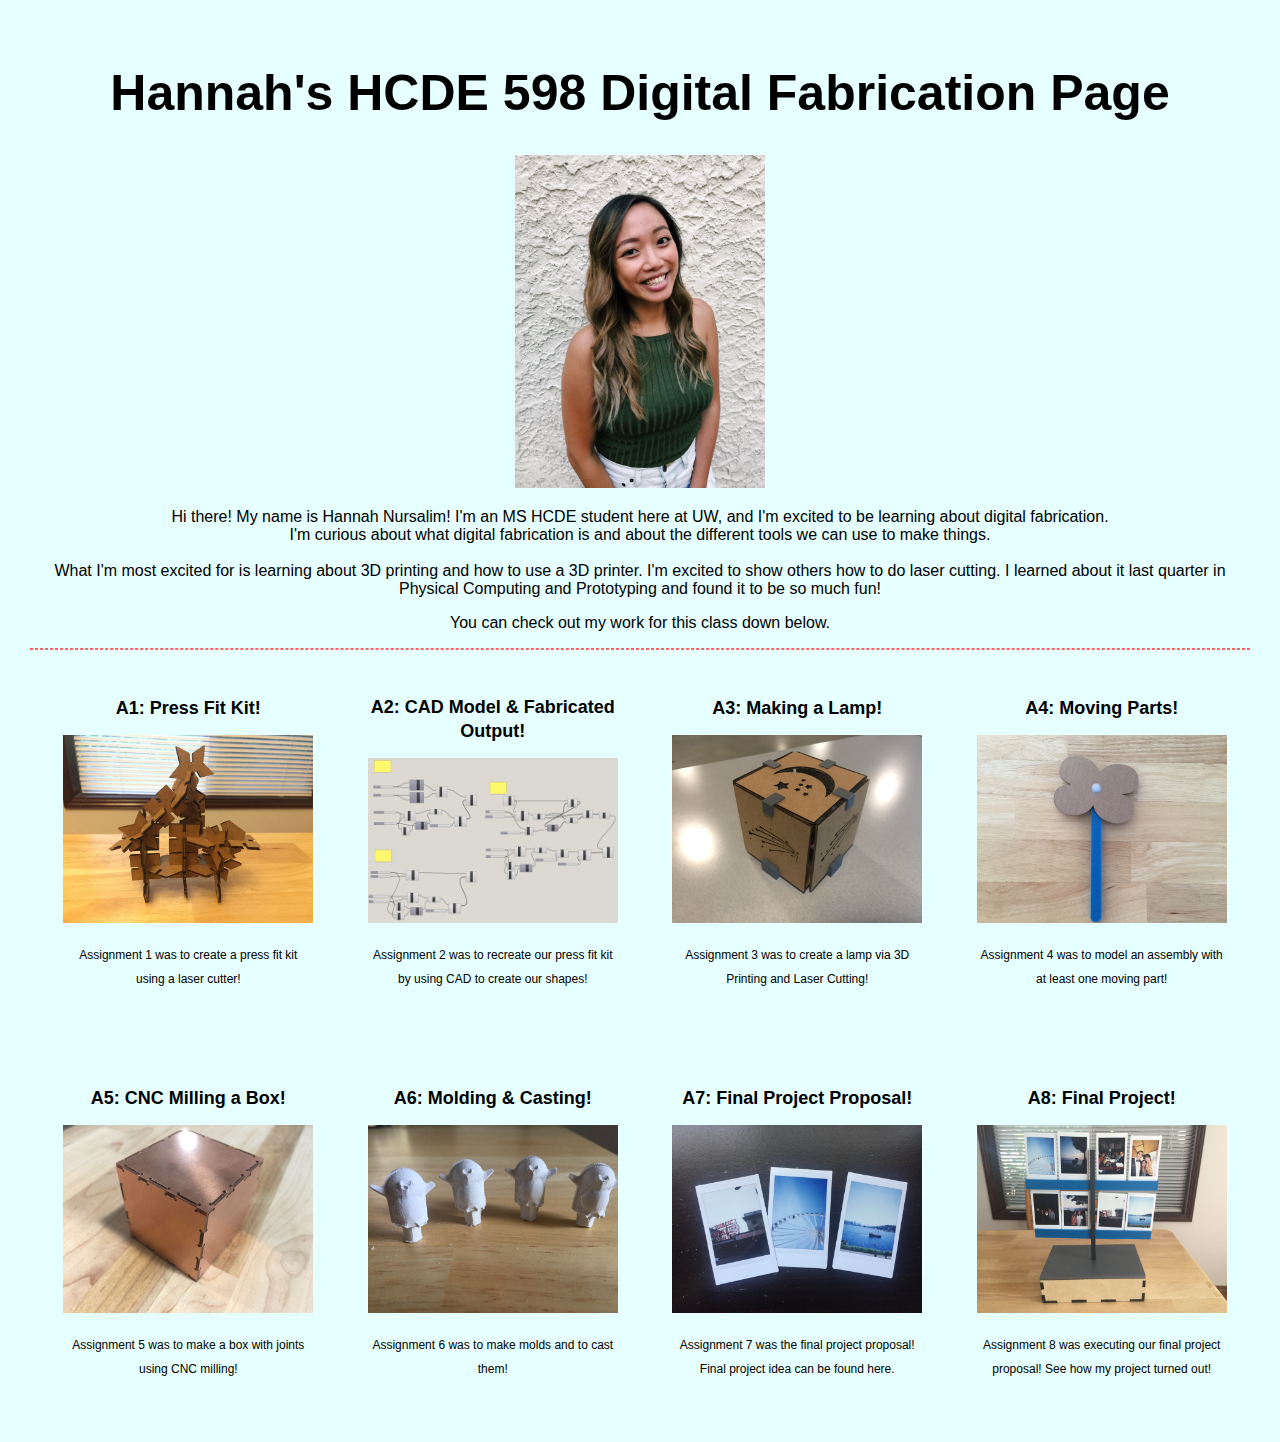
<file: index.html>
<!DOCTYPE html>
<html>
    <head>
        <meta charset="utf-8">
        <meta name="viewport" content="width=device-width, maximum-scale=1.0" />

        <title>Hannah Nursalim's HCDE 598 Digital Fabrication Page!</title>

        <link href="style.css" media="screen" rel="stylesheet" type="text/css" />

        <link rel="icon" href="favicon-32x32.png" type="image"/>

    </head>
    <body>

        <div class="header">
            <h1>Hannah's HCDE 598 Digital Fabrication Page</h1>
            <img src="gitprofpic.JPG" width=250></a>
            <p>
            Hi there! My name is Hannah Nursalim! I'm an MS HCDE student here at UW, and I'm excited to be learning about digital fabrication.
            <br>
            I'm curious about what digital fabrication is and about the different tools we can use to make things.
          </br>
            <br>
            What I'm most excited for is learning about 3D printing and how to use a 3D printer.
            I'm excited to show others how to do laser cutting. I learned about it last quarter in Physical Computing and Prototyping and found it to be so much fun!
          </br>
            </p>
            <p>
            You can check out my work for this class down below.
            </p>
            <hr></hr>
        </div>

        <div class="assignments">
            <div class="assignment">
              <a href="assignment1.html"><h2>A1: Press Fit Kit!</h2>
                  <img src="pressfiticon.JPG" width=250></a>
                <p>
		Assignment 1 was to create a press fit kit using a laser cutter!
                </p>
            </div>

            <div class="assignment">
              <a href="assignment2.html"><h2>A2: CAD Model & Fabricated Output!</h2>
                  <img src="CAD_snapshot.png" width=250 height=165></a>
                <p>
		Assignment 2 was to recreate our press fit kit by using CAD to create our shapes!
                </p>
            </div>

            <div class="assignment">
              <a href="assignment3.html"><h2>A3: Making a Lamp!</h2>
                  <img src="Lamp.JPG" width=250></a>
                <p>
		Assignment 3 was to create a lamp via 3D Printing and Laser Cutting!
                </p>
            </div>

            <div class="assignment">
              <a href="assignment4.html"><h2>A4: Moving Parts!</h2>
                  <img src="A4_Finished.jpg" width=250></a>
                <p>
    Assignment 4 was to model an assembly with at least one moving part!
                </p>
            </div>

            <div class="assignment">
              <a href="assignment5.html"><h2>A5: CNC Milling a Box!</h2>
                  <img src="A5_Box.JPG" width=250></a>
                <p>
    Assignment 5 was to make a box with joints using CNC milling!
                </p>
            </div>

            <div class="assignment">
              <a href="assignment6.html"><h2>A6: Molding & Casting!</h2>
                  <img src="A6_Penguins.JPG" width=250></a>
                <p>
    Assignment 6 was to make molds and to cast them!
                </p>
            </div>

            <div class="assignment">
              <a href="assignment7.html"><h2>A7: Final Project Proposal!</h2>
                  <img src="A7_Inspiration.jpg" width=250></a>
                <p>
    Assignment 7 was the final project proposal! Final project idea can be found here.
                </p>
            </div>

            <div class="assignment">
              <a href="assignment8.html"><h2>A8: Final Project!</h2>
                  <img src="A8_Final_Assembled.JPG" width=250></a>
                <p>
    Assignment 8 was executing our final project proposal! See how my project turned out!
                </p>
            </div>

	</div>
    </body>
</html>
</file>
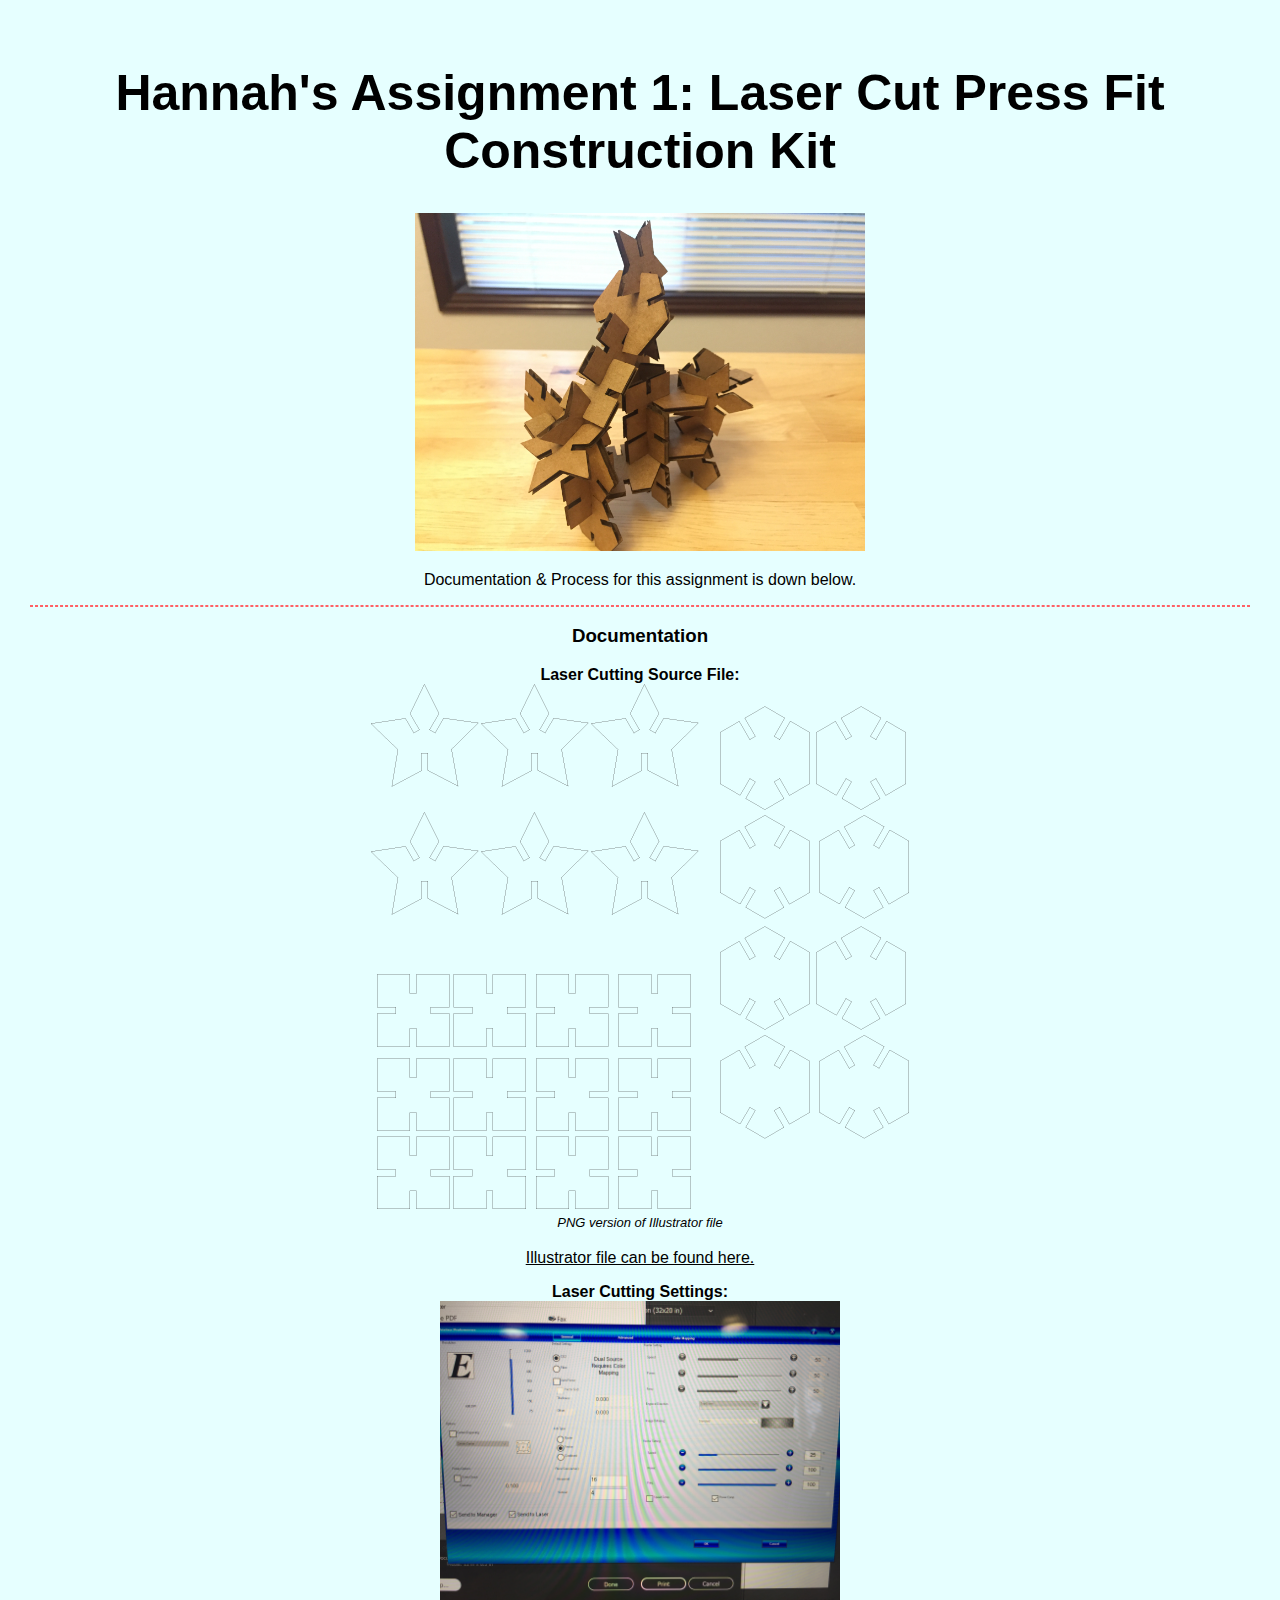
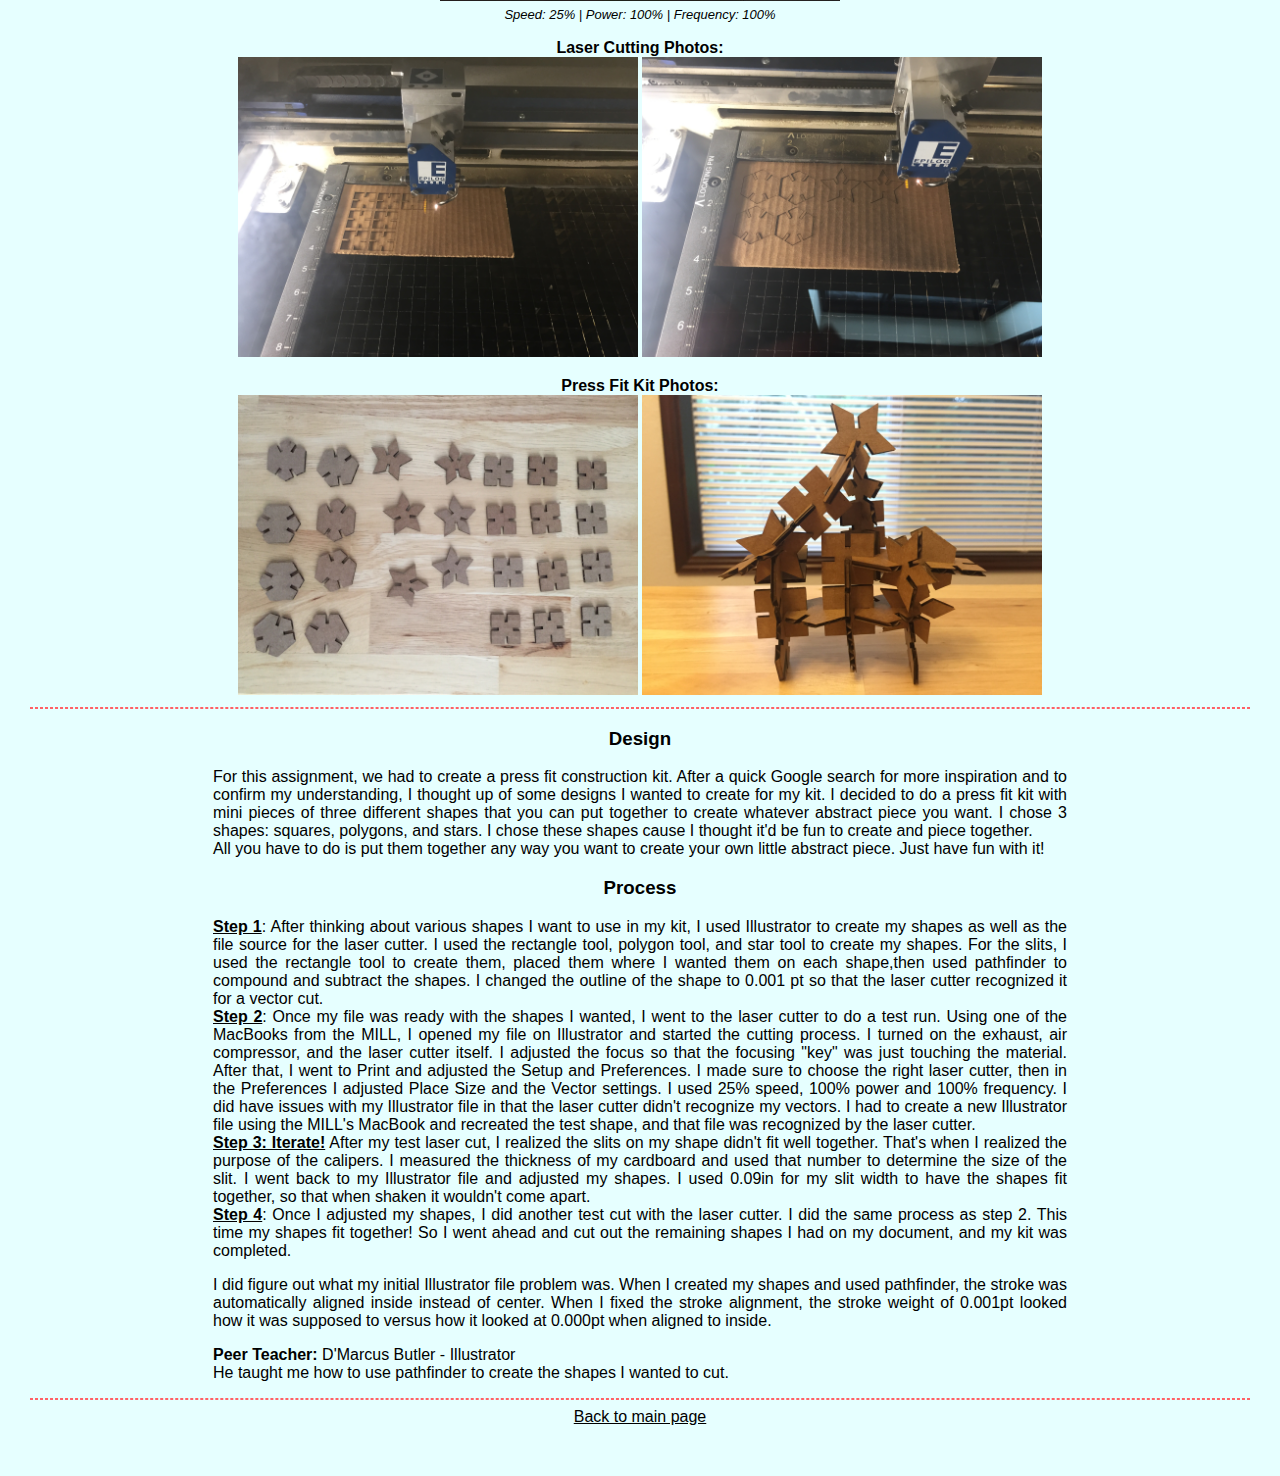
<file: assignment1.html>
<!DOCTYPE html>
<html>
    <head>
        <meta charset="utf-8">
        <meta name="viewport" content="width=device-width, maximum-scale=1.0" />

        <title>Hannah's HCDE 598 Digital Fabrication Page!</title>

        <link href="style.css" media="screen" rel="stylesheet" type="text/css" />

        <link rel="icon" href="favicon-32x32.png" type="image"/>
    </head>
    <body>

        <div class="header">
            <h1>Hannah's Assignment 1: Laser Cut Press Fit Construction Kit</h1>
            <p>
            <img src="pressfit.JPG" width=450></a>
            </p>
            <p>
            Documentation & Process for this assignment is down below.
            </p>
            <hr></hr>
            <b><h3>Documentation</h3></b>
            <b>Laser Cutting Source File:</b>
            <br>
            <img src="Assignment1_ai.png"></a>
            <br>
            <font size="2"><i>PNG version of Illustrator file</i></font>
            <br>
            <br>
            <a href="https://drive.google.com/file/d/1GNWREzEnWsXqmaHb77AH2aj1pdHvyR2Y/view?usp=sharing" target="_blank"> Illustrator file can be found here. </a>
            <p></p>
            <b>Laser Cutting Settings:</b>
            <br>
            <img src="lasercuttingsettings.JPG" width=400> </a>
            <br>
            <font size="2"><i>Speed: 25% | Power: 100% | Frequency: 100%</i></font>
            <p></p>
            <b>Laser Cutting Photos:</b>
            <br>
            <img src="lasercutting1.JPG" width=400> </a>
            <img src="lasercutting2.jpg" width=400> </a>
            <p></p>
            <b>Press Fit Kit Photos:</b>
            <br>
            <img src="pressfitpieces2.jpg" width=400> </a>
            <img src="pressfitconst.JPG" width=400> </a>
            <hr></hr>

              <div class="content">
              <center><b><h3>Design</h3></b></center>
              For this assignment, we had to create a press fit construction kit.
              After a quick Google search for more inspiration and to confirm my understanding, I thought up of some designs I wanted to create for my kit.
              I decided to do a press fit kit with mini pieces of three different shapes that you can put together to create whatever abstract piece you want.
              I chose 3 shapes: squares, polygons, and stars. I chose these shapes cause I thought it'd be fun to create and piece together.
              <br>
              All you have to do is put them together any way you want to create your own little abstract piece. Just have fun with it!
              <center><b><h3>Process</h3></b></center>
              <u><b>Step 1</b></u>:
              After thinking about various shapes I want to use in my kit, I used Illustrator to create my shapes as well as the file source for the laser cutter.
              I used the rectangle tool, polygon tool, and star tool to create my shapes.
              For the slits, I used the rectangle tool to create them, placed them where I wanted them on each shape,then used pathfinder to compound and subtract the shapes.
              I changed the outline of the shape to 0.001 pt so that the laser cutter recognized it for a vector cut.
              <br>
              <u><b>Step 2</b></u>:
              Once my file was ready with the shapes I wanted, I went to the laser cutter to do a test run. Using one of the MacBooks from the MILL, I opened my file on Illustrator and started the cutting process.
              I turned on the exhaust, air compressor, and the laser cutter itself. I adjusted the focus so that the focusing "key" was just touching the material.
              After that, I went to Print and adjusted the Setup and Preferences. I made sure to choose the right laser cutter, then in the Preferences I adjusted Place Size and the Vector settings. I used 25% speed, 100% power and 100% frequency.
              I did have issues with my Illustrator file in that the laser cutter didn't recognize my vectors. I had to create a new Illustrator file using the MILL's MacBook and recreated the test shape, and that file was recognized by the laser cutter.
              <br>
              <u><b>Step 3: Iterate!</b></u>
              After my test laser cut, I realized the slits on my shape didn't fit well together. That's when I realized the purpose of the calipers. I measured the thickness of my cardboard and used that number to determine the size of the slit.
              I went back to my Illustrator file and adjusted my shapes. I used 0.09in for my slit width to have the shapes fit together, so that when shaken it wouldn't come apart.
              <br>
              <u><b>Step 4</b></u>:
              Once I adjusted my shapes, I did another test cut with the laser cutter. I did the same process as step 2. This time my shapes fit together! So I went ahead and cut out the remaining shapes I had on my document, and my kit was completed.
              <p>
              I did figure out what my initial Illustrator file problem was. When I created my shapes and used pathfinder, the stroke was automatically aligned inside instead of center. When I fixed the stroke alignment, the stroke weight of 0.001pt looked how it was supposed to versus how it looked at 0.000pt when aligned to inside.
            </p>
              <b>Peer Teacher:</b> D'Marcus Butler - Illustrator</b>
              <br>He taught me how to use pathfinder to create the shapes I wanted to cut.</br>
              </p>
              </div>

              <hr></hr>
              <a href="https://hcnursalim.github.io">Back to main page</a>
              <div class="blankspace">
              </div>

        </div>

    </body>
</html>
</file>
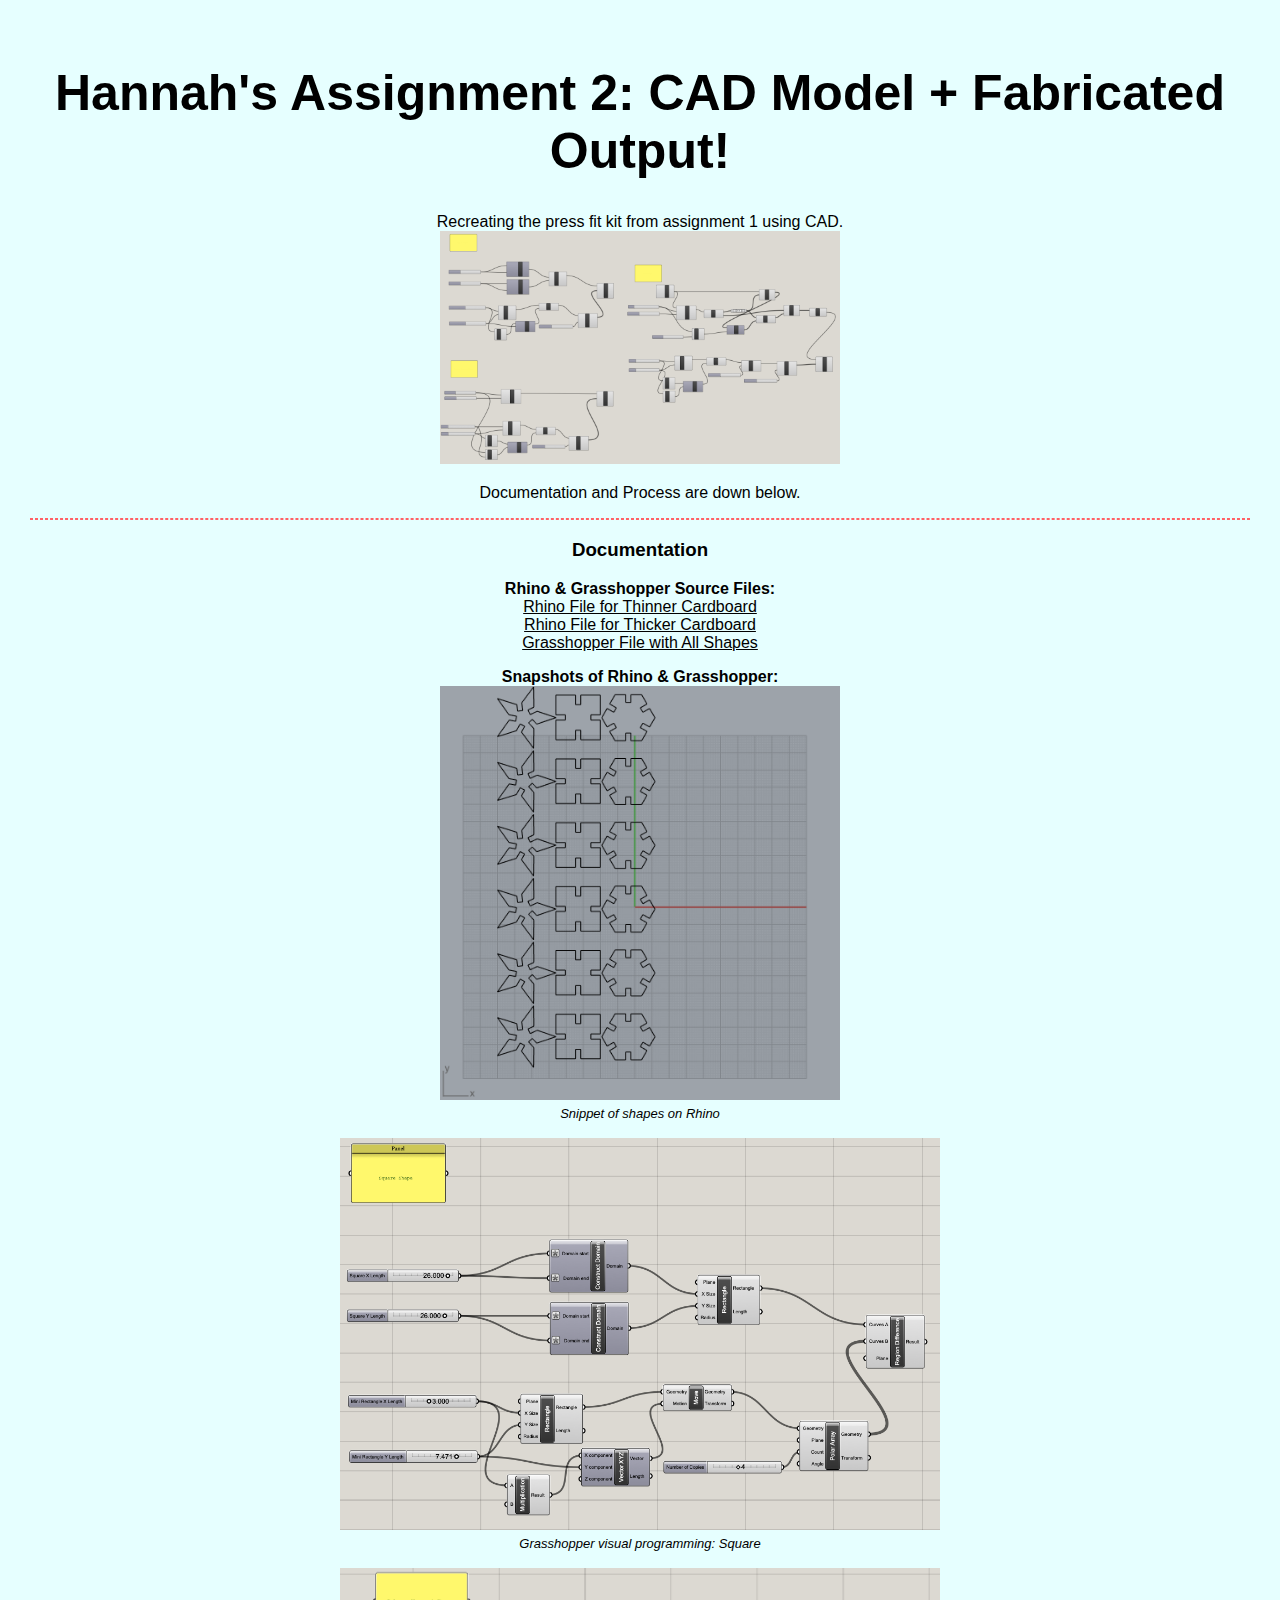
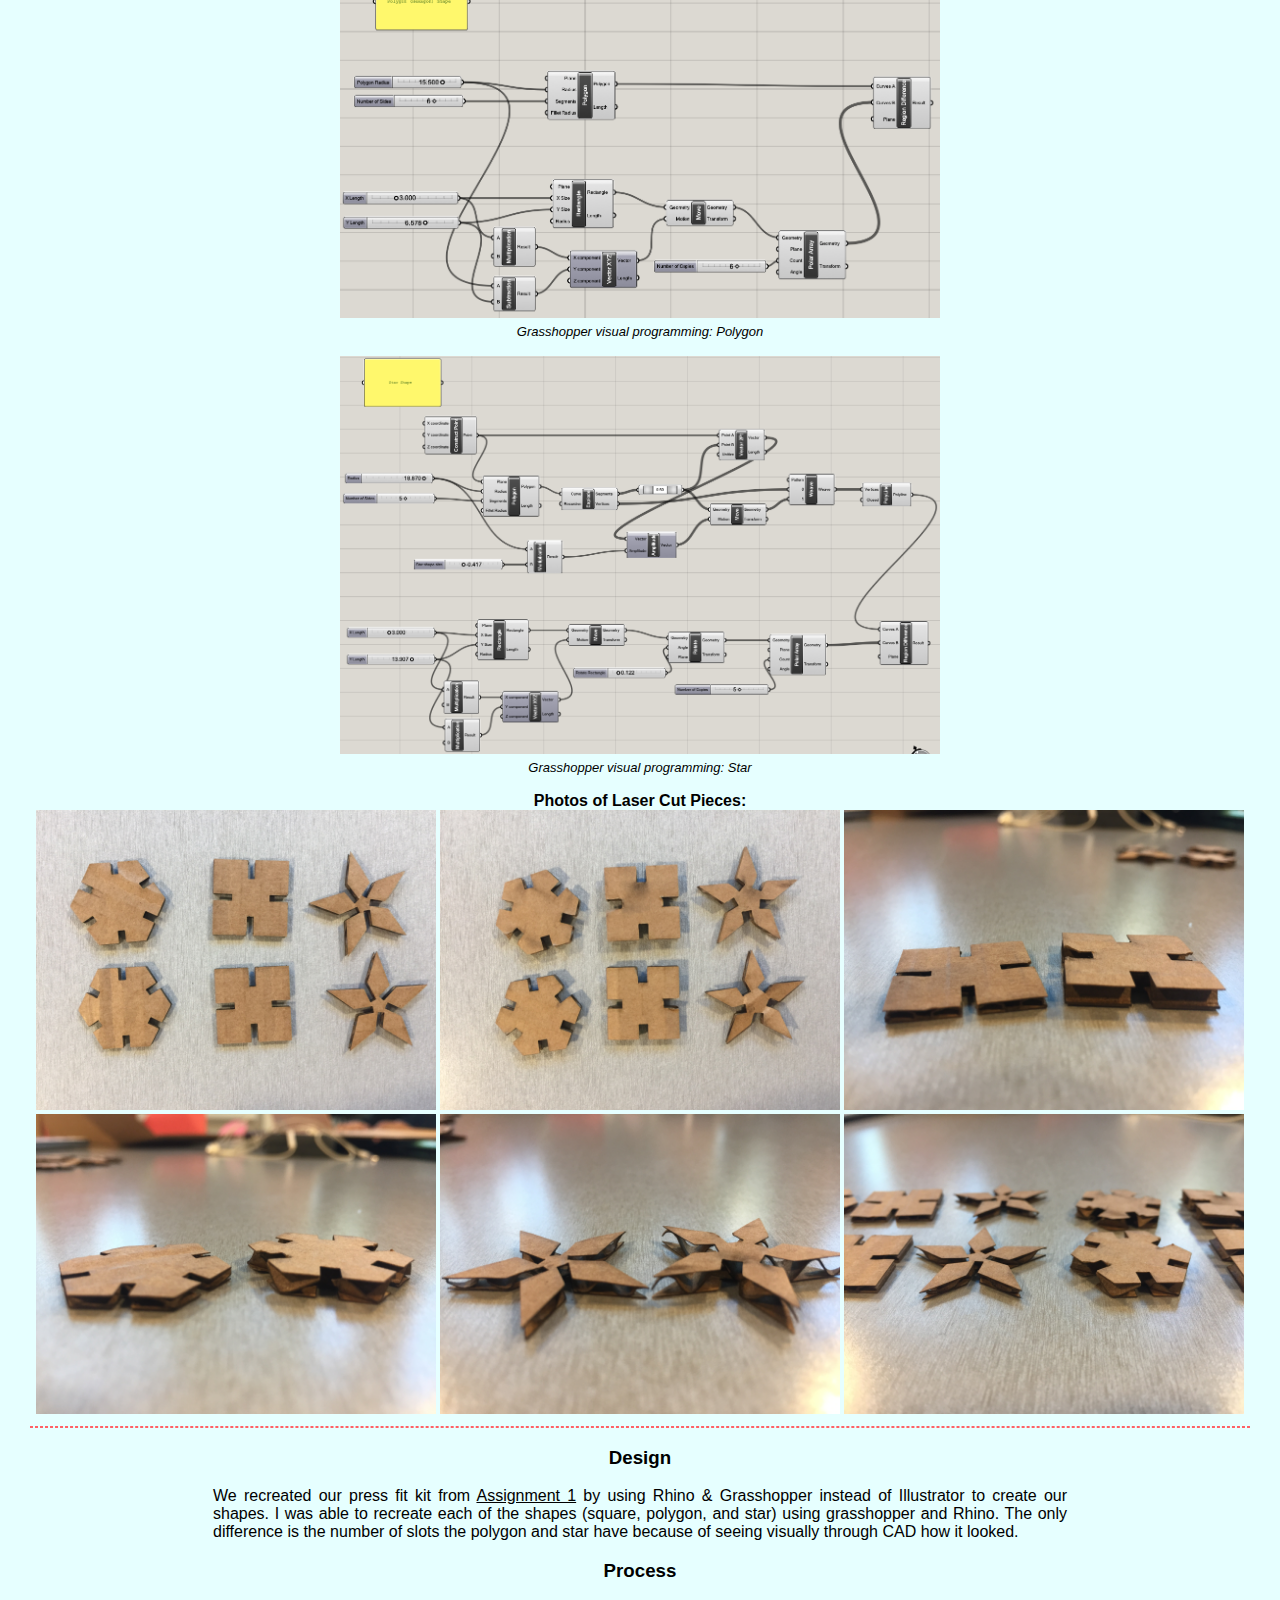
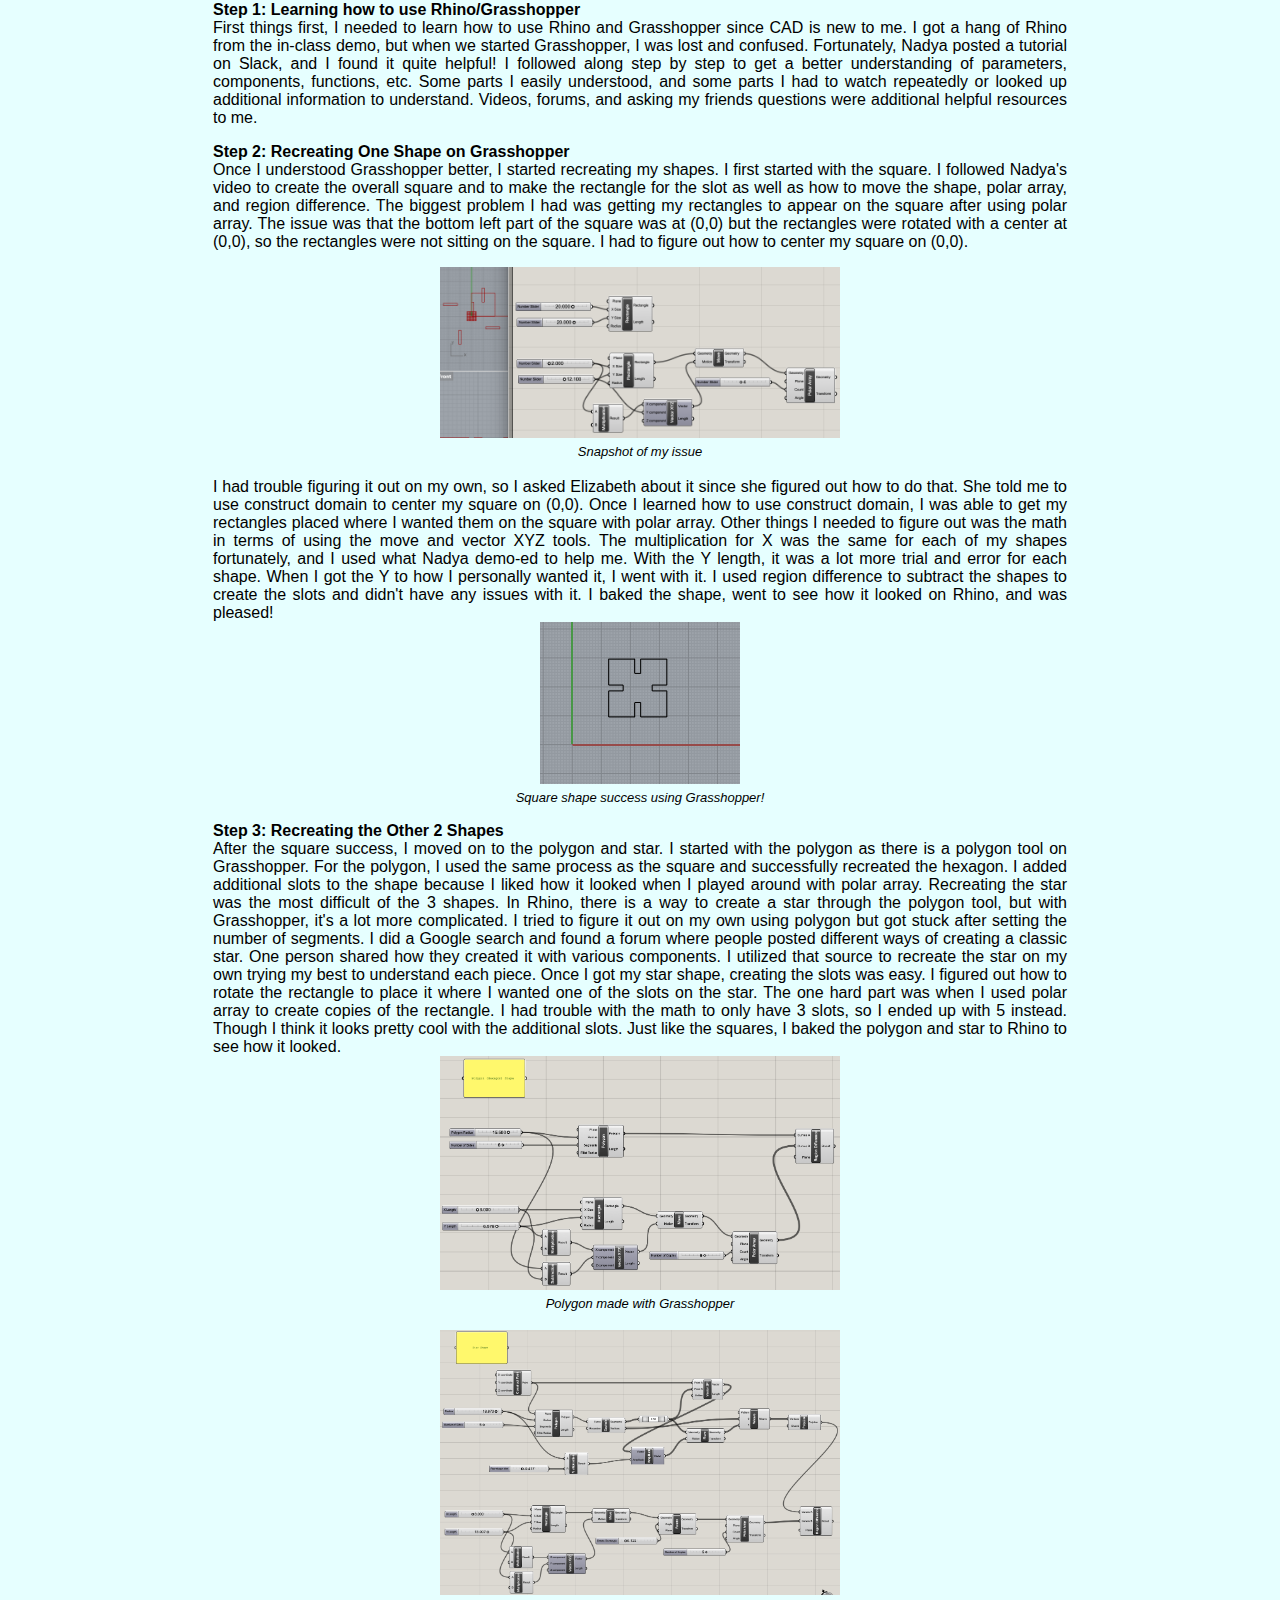
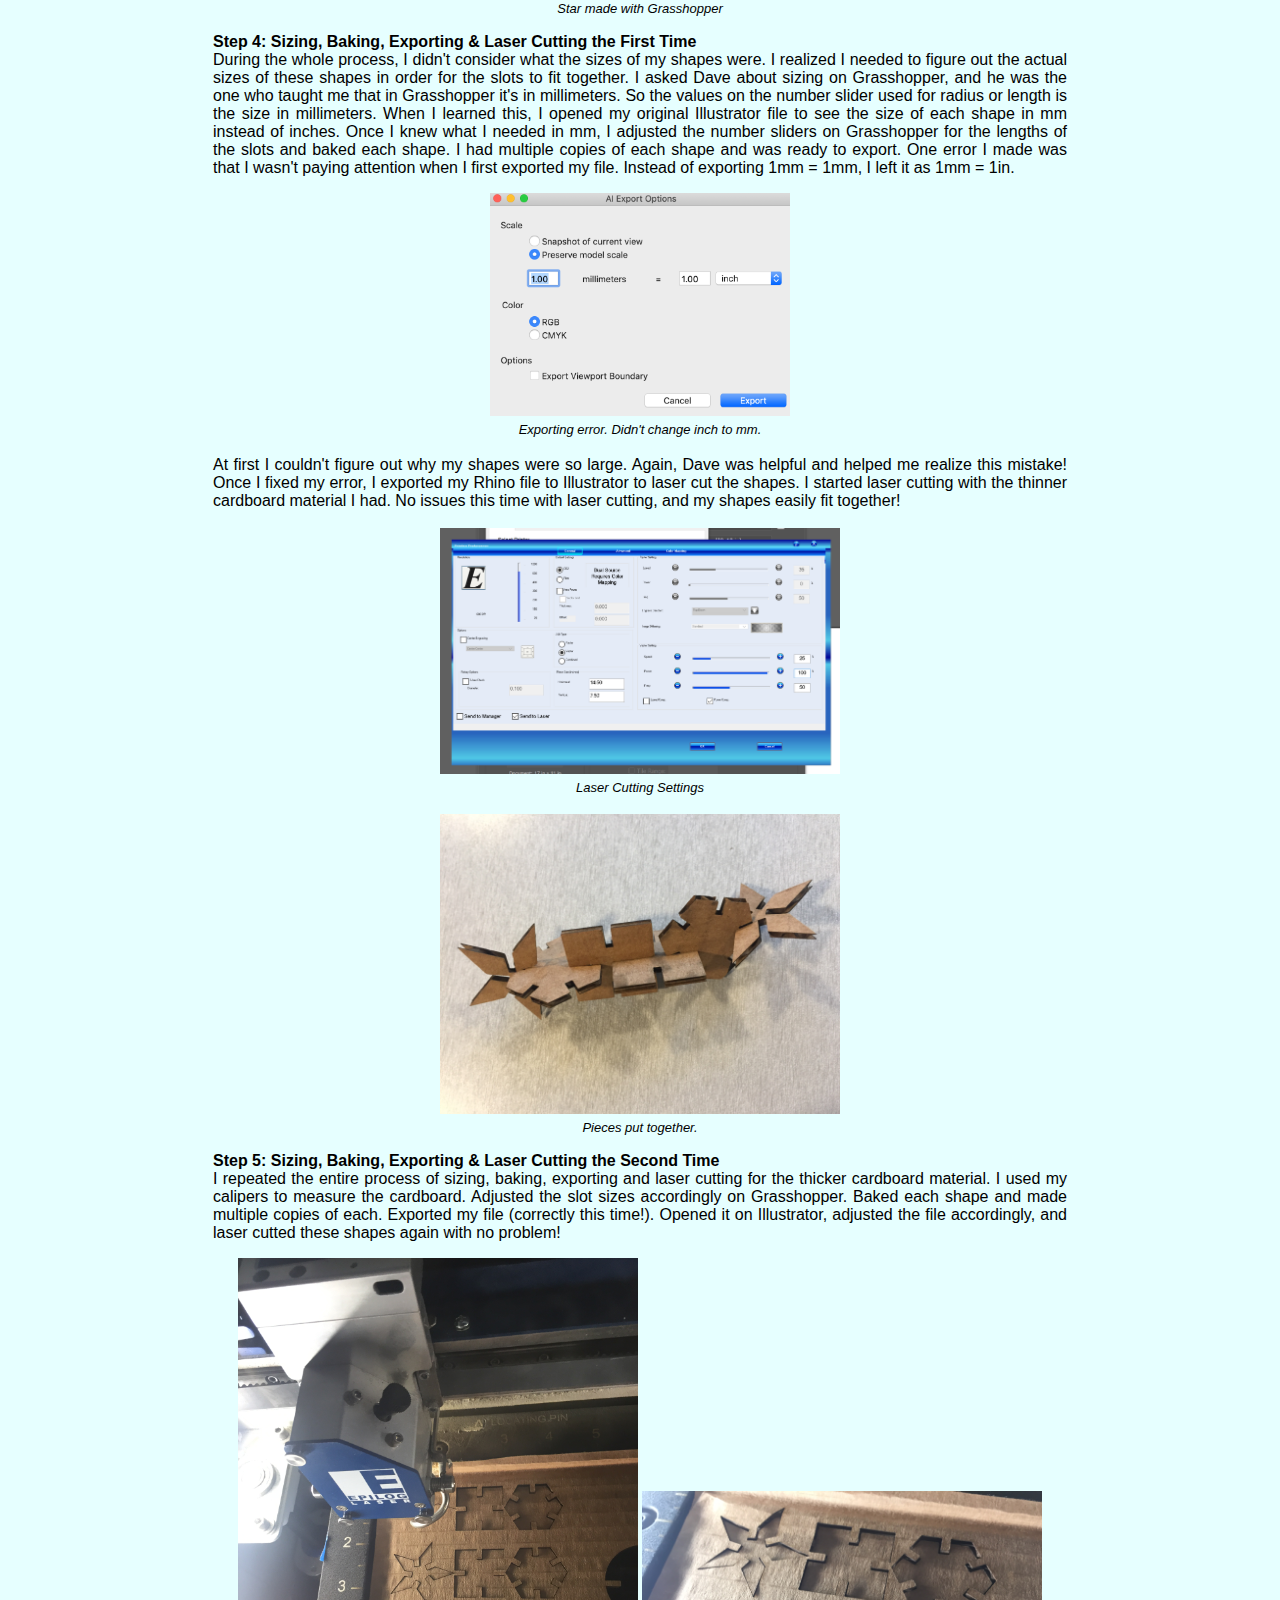
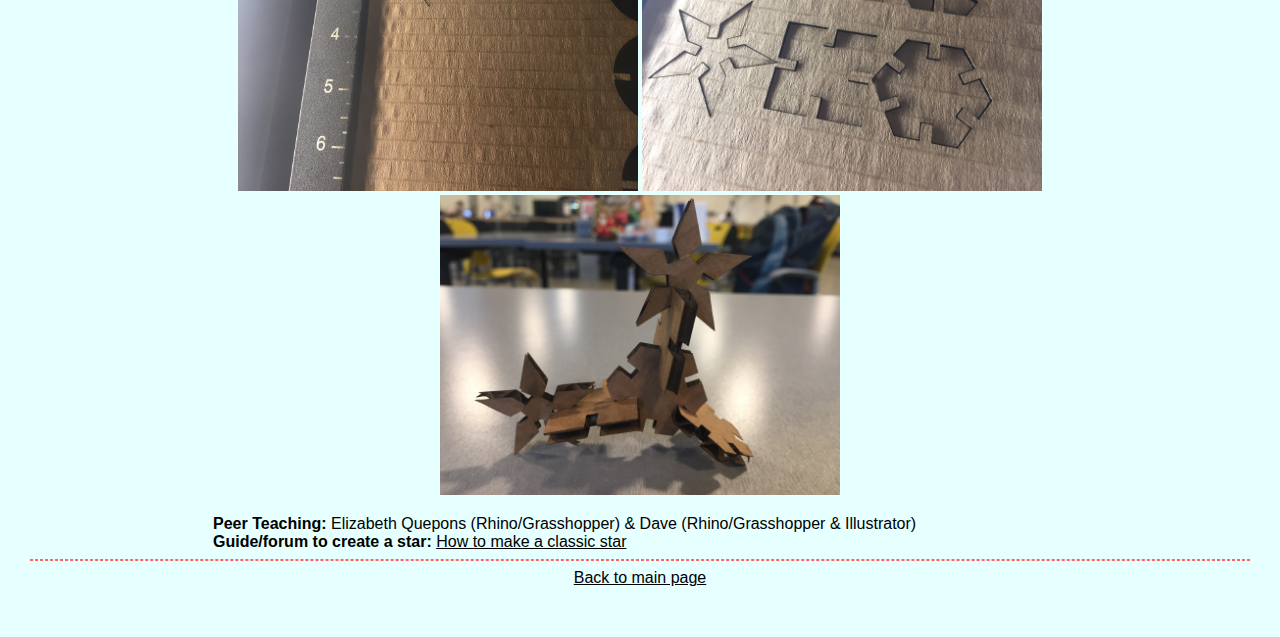
<file: assignment2.html>
<!DOCTYPE html>
<html>
    <head>
        <meta charset="utf-8">
        <meta name="viewport" content="width=device-width, maximum-scale=1.0" />

        <title>Hannah's HCDE 598 Digital Fabrication Page!</title>

        <link href="style.css" media="screen" rel="stylesheet" type="text/css" />

        <link rel="icon" href="favicon-32x32.png" type="image"/>
    </head>
    <body>

        <div class="header">
            <h1>Hannah's Assignment 2: CAD Model + Fabricated Output!</h1>
            <p>
              Recreating the press fit kit from assignment 1 using CAD.
              <br>
            <img src="CAD_snapshot.png" width=400></a>
            </p>
            <p>
            Documentation and Process are down below.
            </p>
            <hr></hr>
            <b><h3>Documentation</h3></b>
            <b>Rhino & Grasshopper Source Files:</b>
            <br>
            <a href="https://drive.google.com/file/d/1xXGxyYa1wf1GyYtxpB2Qz7apKVf3kzF1/view?usp=sharing" target="_blank">Rhino File for Thinner Cardboard</a>
            <br>
            <a href="https://drive.google.com/file/d/11DSirEeQliHC_Gyck_F0ca6L6wmUIyfL/view?usp=sharing" target="_blank">Rhino File for Thicker Cardboard</a>
            <br>
            <a href="https://drive.google.com/file/d/1agvVvaLZ1W7-GFTkNcTe7NXQHtXysu3P/view?usp=sharing" target="_blank">Grasshopper File with All Shapes</a>
            <p></p>
            <b>Snapshots of Rhino & Grasshopper:</b>
            <br>
            <img src="RhinoDocumentation.png" width=400></a>
            <br>
            <font size="2"><i>Snippet of shapes on Rhino</i></font>
            <p></p>
            <img src="GHSquare.png" width=600></a>
            <br>
            <font size="2"><i>Grasshopper visual programming: Square</i></font>
            <p></p>
            <img src="GHPolygon.png" width=600></a>
            <br>
            <font size="2"><i>Grasshopper visual programming: Polygon</i></font>
            <p></p>
            <img src="GHStar.png" width=600></a>
            <br>
            <font size="2"><i>Grasshopper visual programming: Star</i></font>
            <p></p>
            <b>Photos of Laser Cut Pieces:</b>
            <br>
            <img src="A2_ThinSet.JPG" width=400></a>
            <img src="A2_ThickSet.JPG" width=400></a>
            <img src="A2_Squares.JPG" width=400></a>
            <img src="A2_Polygons.JPG" width=400></a>
            <img src="A2_Stars.JPG" width=400></a>
            <img src="A2_BothSizes.JPG" width=400></a>
            <br>


            <hr></hr>

              <div class="content">
                <center><b><h3>Design</h3></b></center>
                We recreated our press fit kit from <a href="https://hcnursalim.github.io/assignment1.html" target="_blank"> Assignment 1</a> by using Rhino & Grasshopper instead of Illustrator to create our shapes.
                I was able to recreate each of the shapes (square, polygon, and star) using grasshopper and Rhino. The only difference is the number of slots the polygon and star have because of seeing visually through CAD how it looked.

                <center><b><h3>Process</h3></b></center>
                <b>Step 1: Learning how to use Rhino/Grasshopper</b>
                <br>
                First things first, I needed to learn how to use Rhino and Grasshopper since CAD is new to me. I got a hang of Rhino from the in-class demo, but when we started Grasshopper, I was lost and confused.
                Fortunately, Nadya posted a tutorial on Slack, and I found it quite helpful! I followed along step by step to get a better understanding of parameters, components, functions, etc.
                Some parts I easily understood, and some parts I had to watch repeatedly or looked up additional information to understand. Videos, forums, and asking my friends questions were additional helpful resources to me.
                <p>
                <b> Step 2: Recreating One Shape on Grasshopper</b>
                <br>
                Once I understood Grasshopper better, I started recreating my shapes. I first started with the square. I followed Nadya's video to create the overall square and to make the rectangle for the slot as well as how to move the shape, polar array, and region difference.
                The biggest problem I had was getting my rectangles to appear on the square after using polar array. The issue was that the bottom left part of the square was at (0,0) but the rectangles were rotated with a center at (0,0), so the rectangles were not sitting on the square.
                I had to figure out how to center my square on (0,0).
                <br>
                <center><img src="Issue.png" width=400></a>
                <br>
                <font size="2"><i>Snapshot of my issue</i></font></center>
                <br>
                I had trouble figuring it out on my own, so I asked Elizabeth about it since she figured out how to do that.
                She told me to use construct domain to center my square on (0,0).
                Once I learned how to use construct domain, I was able to get my rectangles placed where I wanted them on the square with polar array.
                Other things I needed to figure out was the math in terms of using the move and vector XYZ tools.
                The multiplication for X was the same for each of my shapes fortunately, and I used what Nadya demo-ed to help me.
                With the Y length, it was a lot more trial and error for each shape. When I got the Y to how I personally wanted it, I went with it.
                I used region difference to subtract the shapes to create the slots and didn't have any issues with it.
                I baked the shape, went to see how it looked on Rhino, and was pleased!
                <br>
                <center><img src="FirstShapeSuccess.png" width=200></a>
                <br>
                <font size="2"><i>Square shape success using Grasshopper!</i></font></center>
                </p>
                <b>Step 3: Recreating the Other 2 Shapes</b>
                <br>
                After the square success, I moved on to the polygon and star. I started with the polygon as there is a polygon tool on Grasshopper.
                For the polygon, I used the same process as the square and successfully recreated the hexagon.
                I added additional slots to the shape because I liked how it looked when I played around with polar array.
                Recreating the star was the most difficult of the 3 shapes. In Rhino, there is a way to create a star through the polygon tool, but with Grasshopper, it's a lot more complicated.
                I tried to figure it out on my own using polygon but got stuck after setting the number of segments.
                I did a Google search and found a forum where people posted different ways of creating a classic star.
                One person shared how they created it with various components. I utilized that source to recreate the star on my own trying my best to understand each piece.
                Once I got my star shape, creating the slots was easy. I figured out how to rotate the rectangle to place it where I wanted one of the slots on the star.
                The one hard part was when I used polar array to create copies of the rectangle. I had trouble with the math to only have 3 slots, so I ended up with 5 instead.
                Though I think it looks pretty cool with the additional slots. Just like the squares, I baked the polygon and star to Rhino to see how it looked.
                <br>
                <center><img src="GHPolygon.png" width=400></a>
                <br>
                <font size="2"><i>Polygon made with Grasshopper</i></font></center>
                <br>
                <center><img src="GHStar.png" width=400></a>
                <br>
                <font size="2"><i>Star made with Grasshopper</i></font></center>
                <p>
                <b>Step 4: Sizing, Baking, Exporting & Laser Cutting the First Time</b>
                <br>
                During the whole process, I didn't consider what the sizes of my shapes were.
                I realized I needed to figure out the actual sizes of these shapes in order for the slots to fit together.
                I asked Dave about sizing on Grasshopper, and he was the one who taught me that in Grasshopper it's in millimeters.
                So the values on the number slider used for radius or length is the size in millimeters.
                When I learned this, I opened my original Illustrator file to see the size of each shape in mm instead of inches.
                Once I knew what I needed in mm, I adjusted the number sliders on Grasshopper for the lengths of the slots and baked each shape.
                I had multiple copies of each shape and was ready to export. One error I made was that I wasn't paying attention when I first exported my file.
                Instead of exporting 1mm = 1mm, I left it as 1mm = 1in.
                <br>
                <center><img src="GHExportMistake.png" width=300></a>
                  <br>
                <font size="2"><i>Exporting error. Didn't change inch to mm.</i></font></center>
                <br>
                At first I couldn't figure out why my shapes were so large. Again, Dave was helpful and helped me realize this mistake!
                Once I fixed my error, I exported my Rhino file to Illustrator to laser cut the shapes.
                I started laser cutting with the thinner cardboard material I had. No issues this time with laser cutting, and my shapes easily fit together!
                <br>
                <br>
                <center><img src="LaserCutSettings_A2.PNG" width=400></a>
                <br>
                <font size="2"><i>Laser Cutting Settings</i></font></center>
                <br>
                <center><img src="A2_ThinConstructed.JPG" width=400></a>
                <br>
                <font size="2"><i>Pieces put together.</i></font></center>
                </p>
                <b>Step 5: Sizing, Baking, Exporting & Laser Cutting the Second Time</b>
                <br>
                I repeated the entire process of sizing, baking, exporting and laser cutting for the thicker cardboard material.
                I used my calipers to measure the cardboard. Adjusted the slot sizes accordingly on Grasshopper. Baked each shape and made multiple copies of each.
                Exported my file (correctly this time!). Opened it on Illustrator, adjusted the file accordingly, and laser cutted these shapes again with no problem!
                <p>
                <center>
                  <img src="A2_LaserCutter.JPG" width=400></a>
                  <img src="A2_LaserPieces.JPG" width=400></a>
                  <img src="A2_ThickConstructed.JPG" width=400></a>
                </center>
                </p>
                <b>Peer Teaching:</b> Elizabeth Quepons (Rhino/Grasshopper) & Dave (Rhino/Grasshopper & Illustrator)
                <br>
                <b>Guide/forum to create a star:</b> <a href="https://discourse.mcneel.com/t/regular-stars/54955/4" target="_blank">How to make a classic star</a>
              </div>

              <hr></hr>
              <a href="https://hcnursalim.github.io">Back to main page</a>
              <div class="blankspace">
              </div>

        </div>

    </body>
</html>
</file>
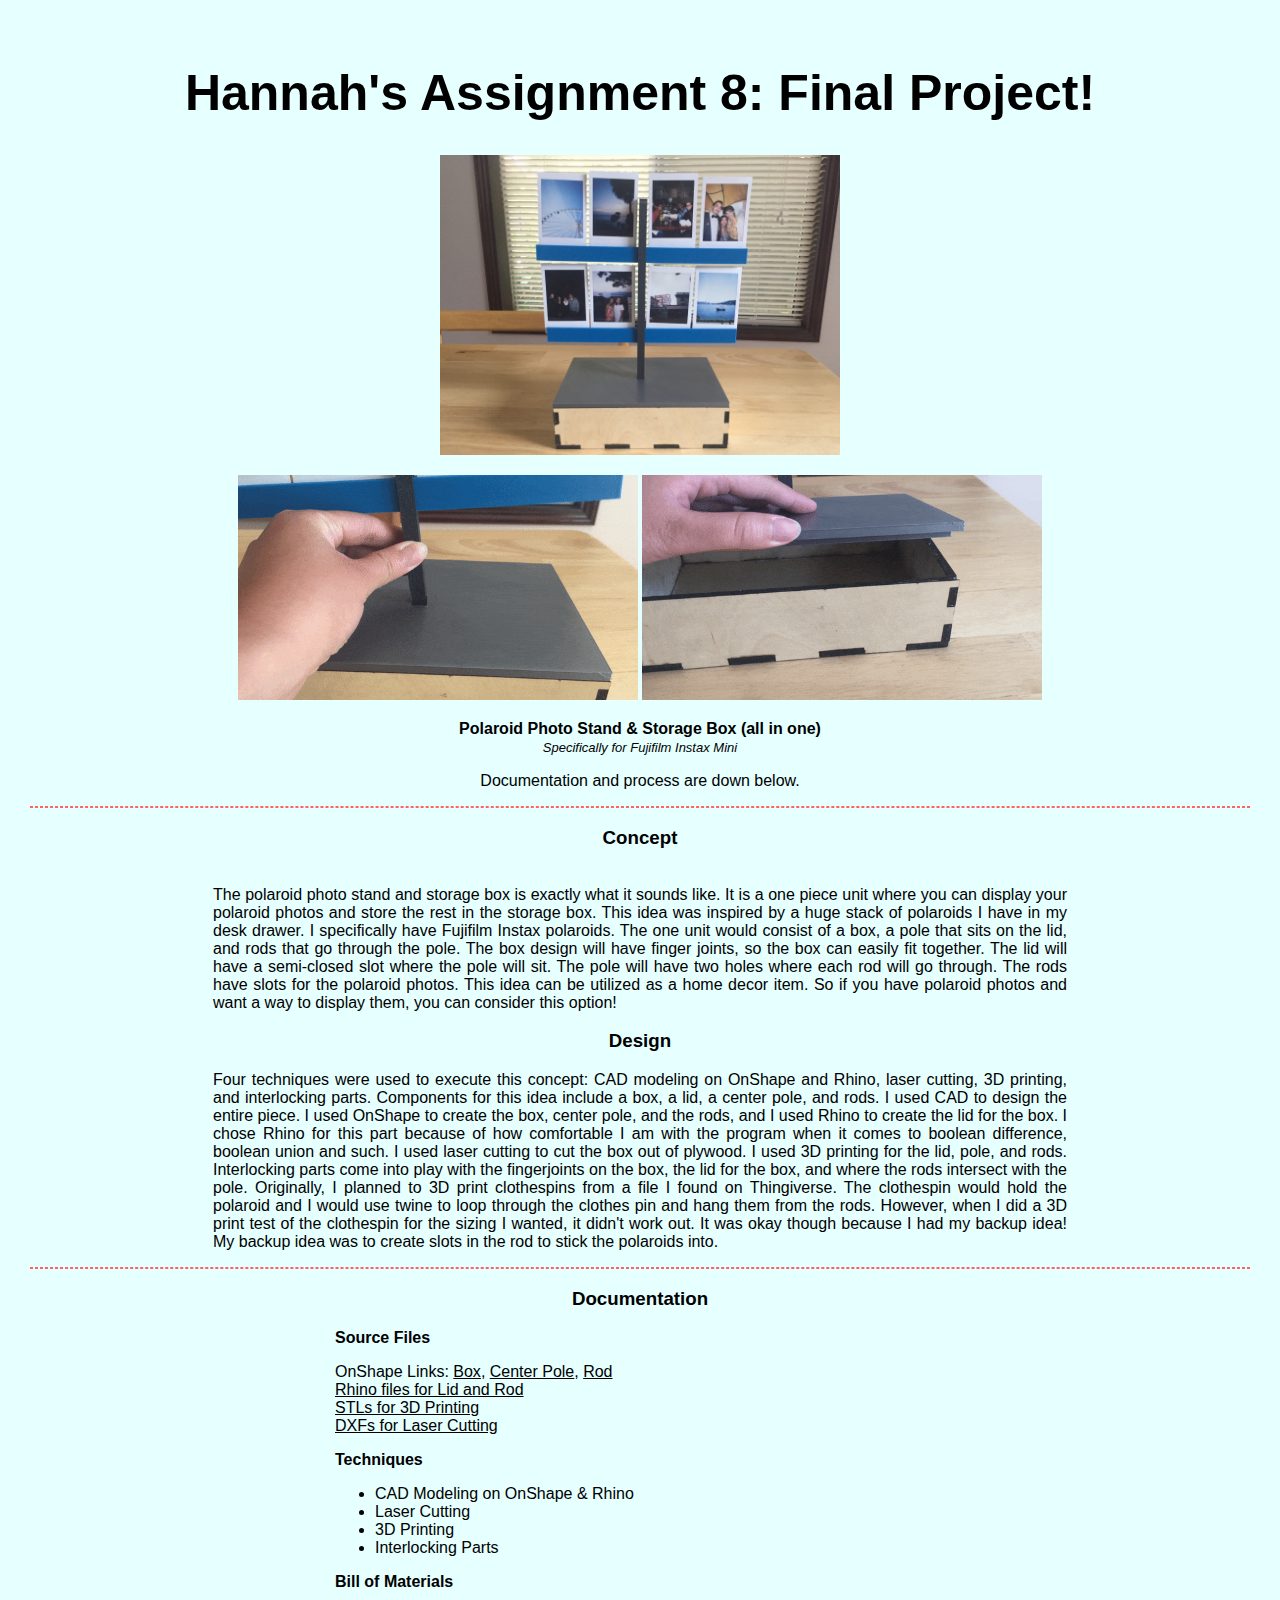
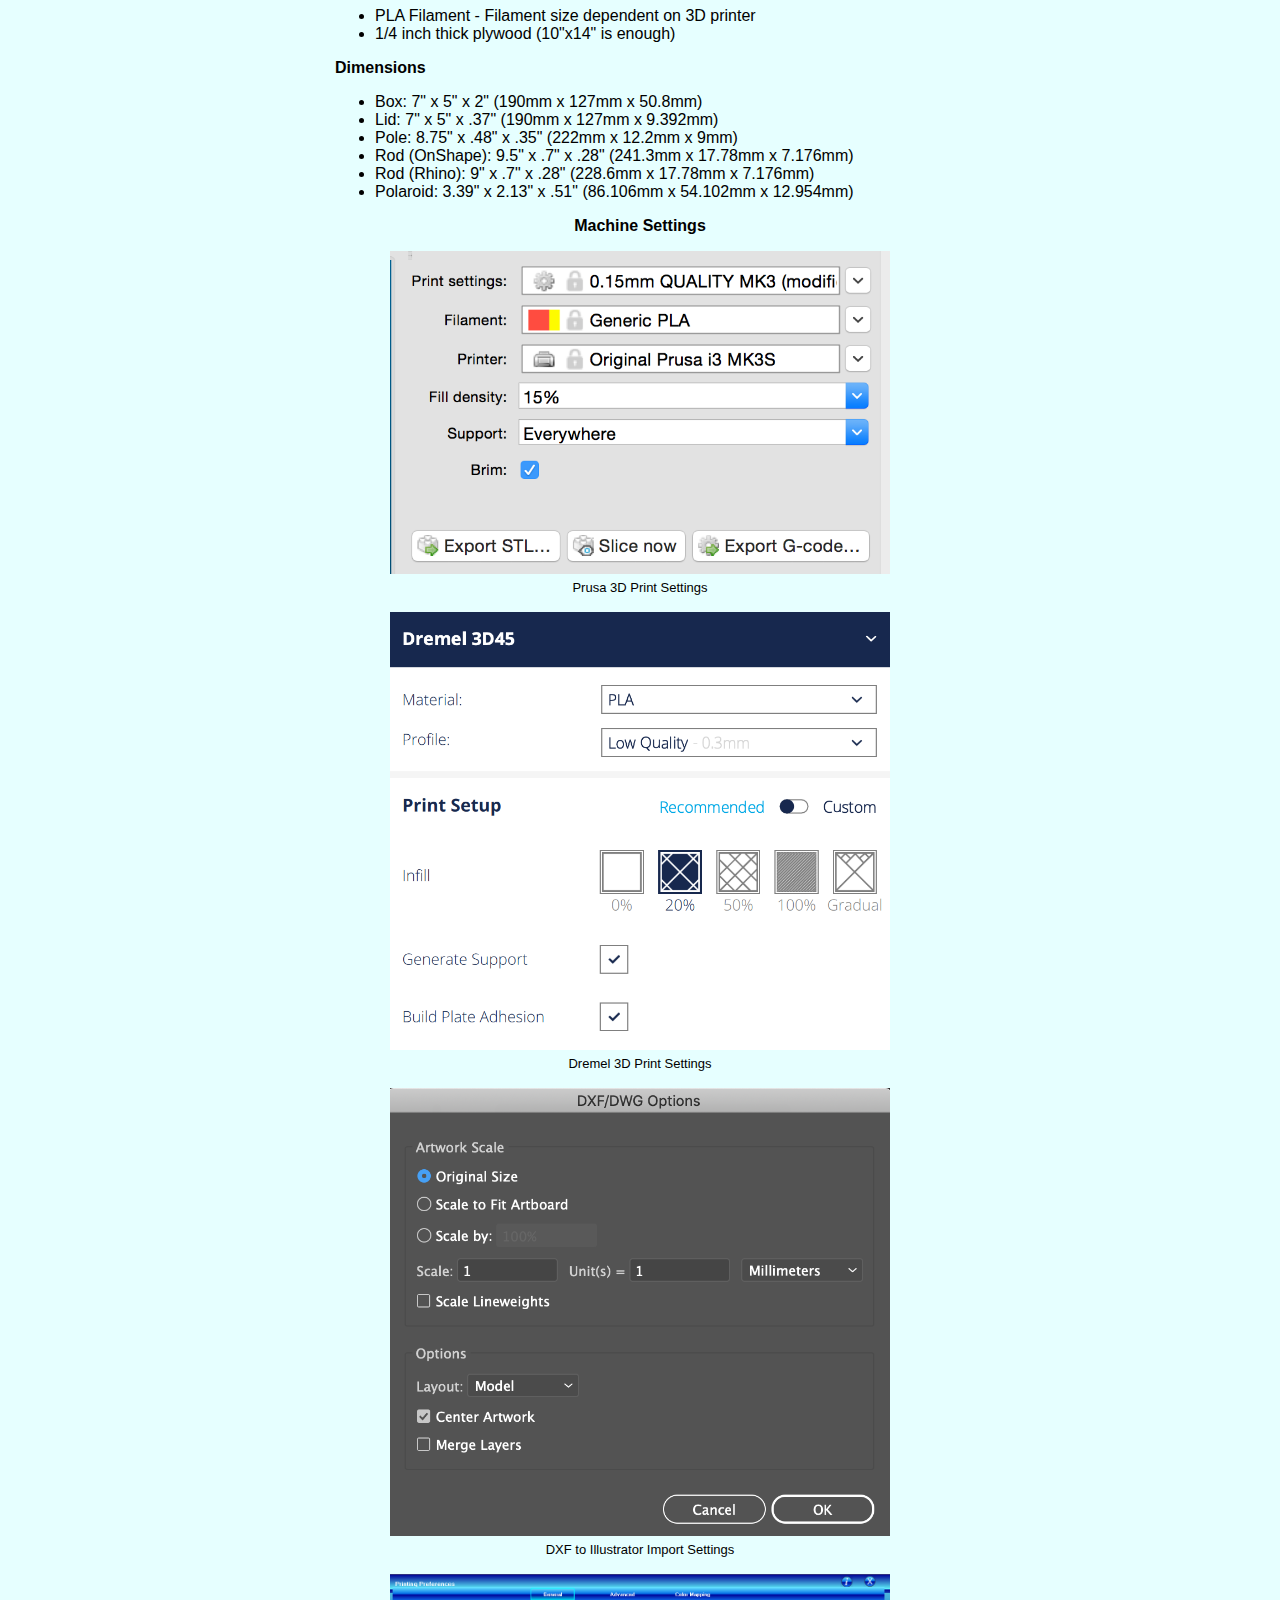
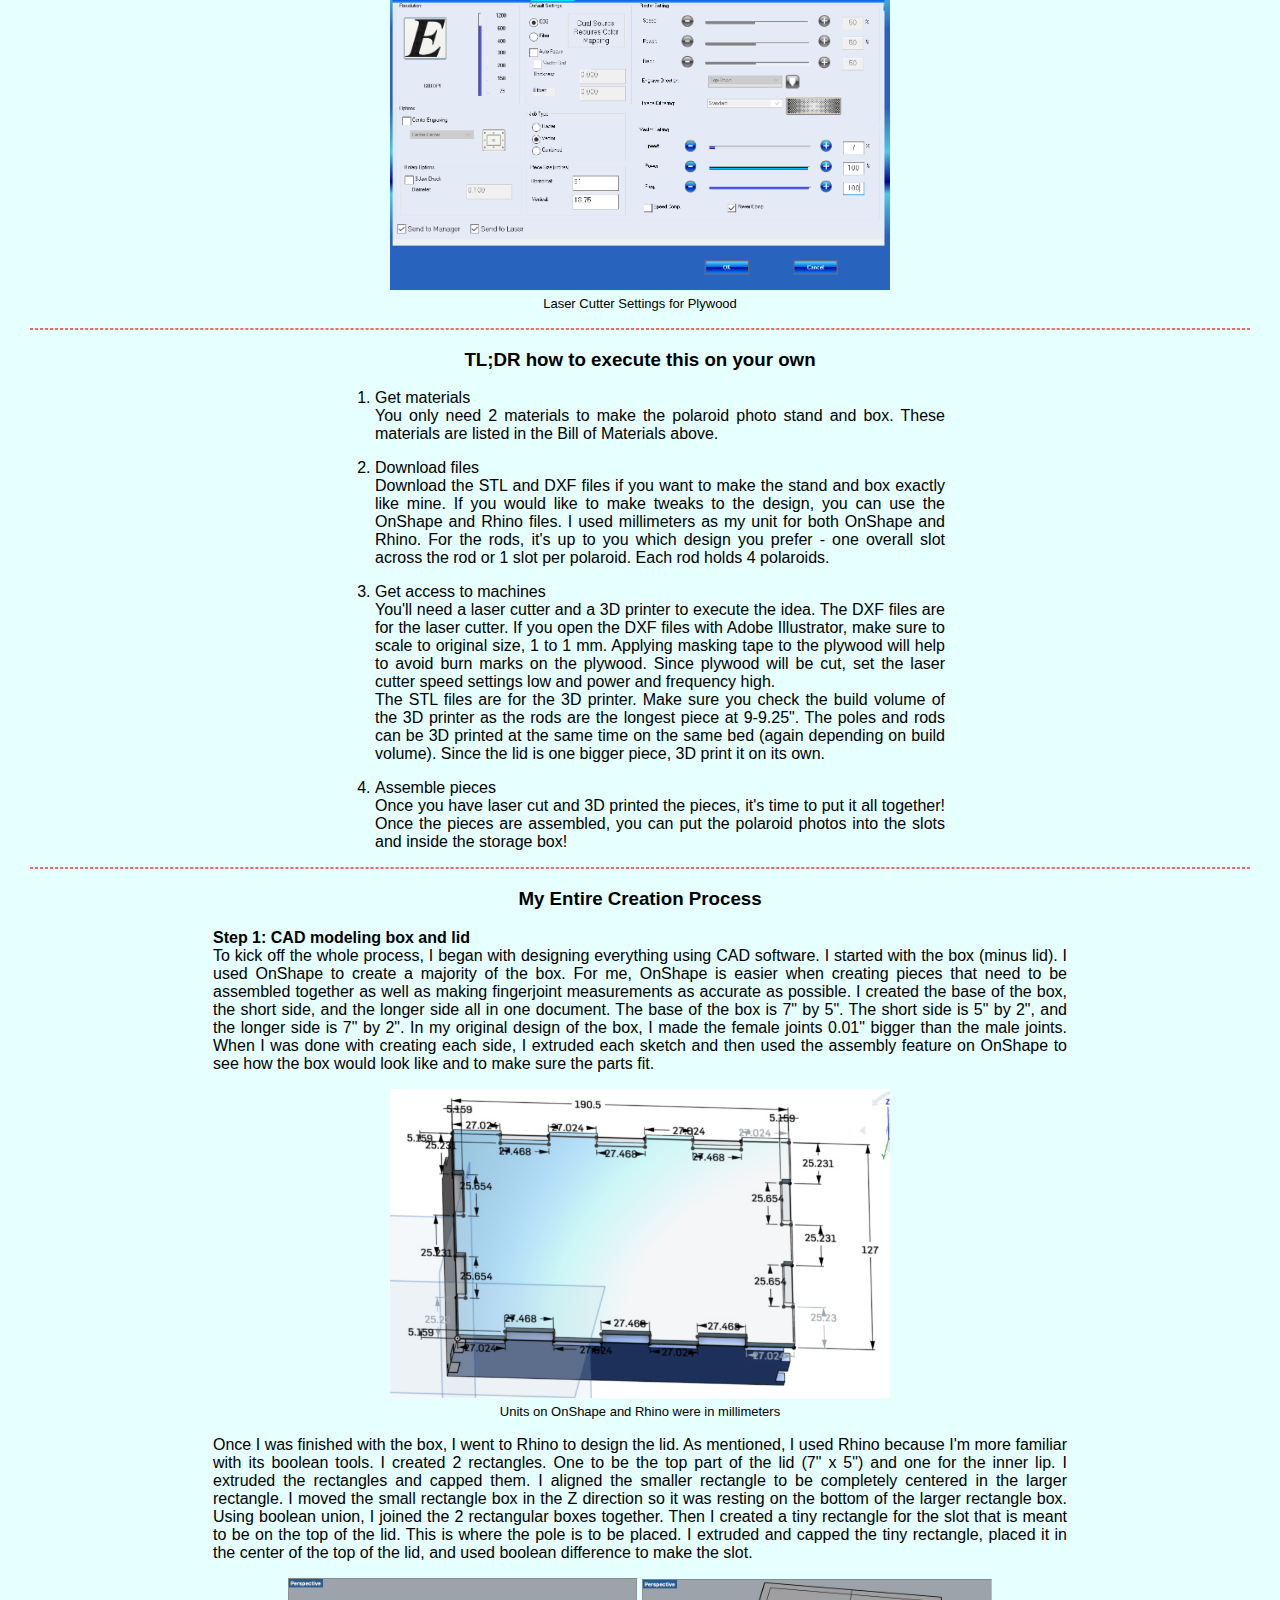
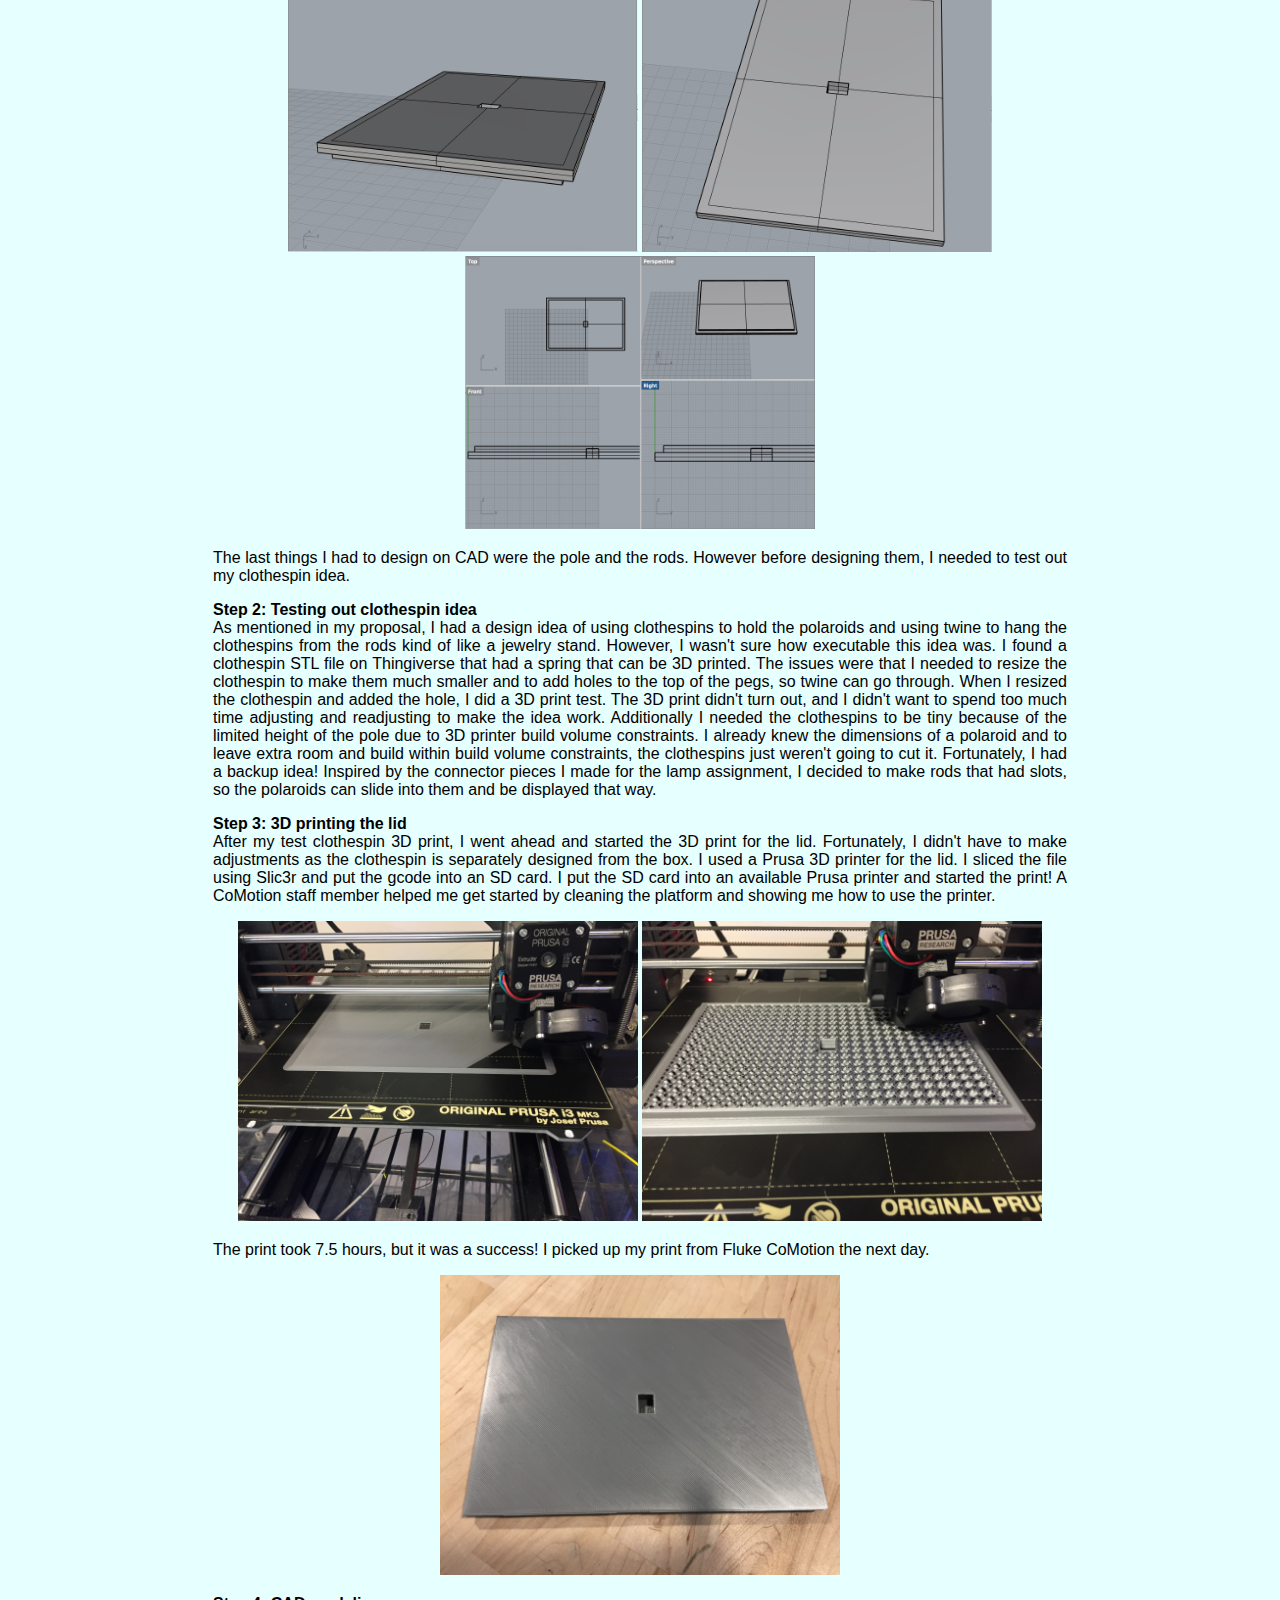
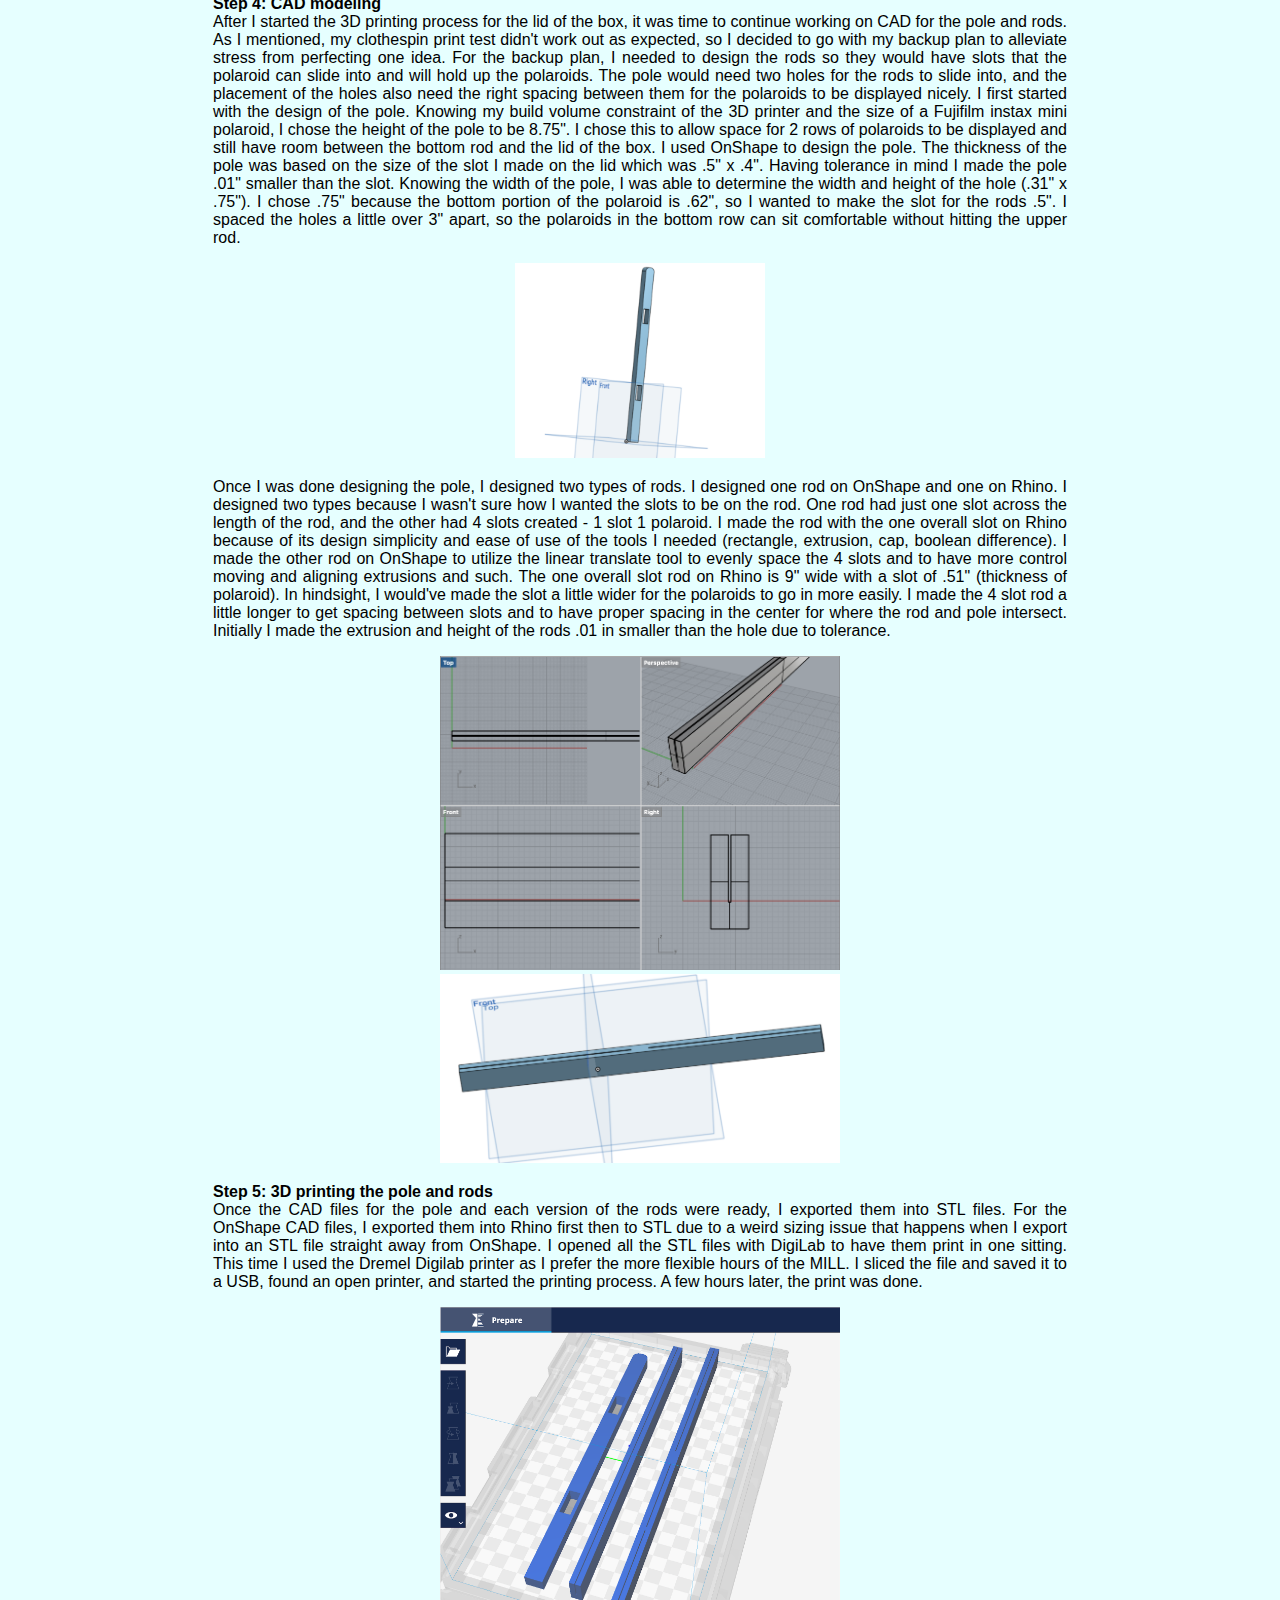
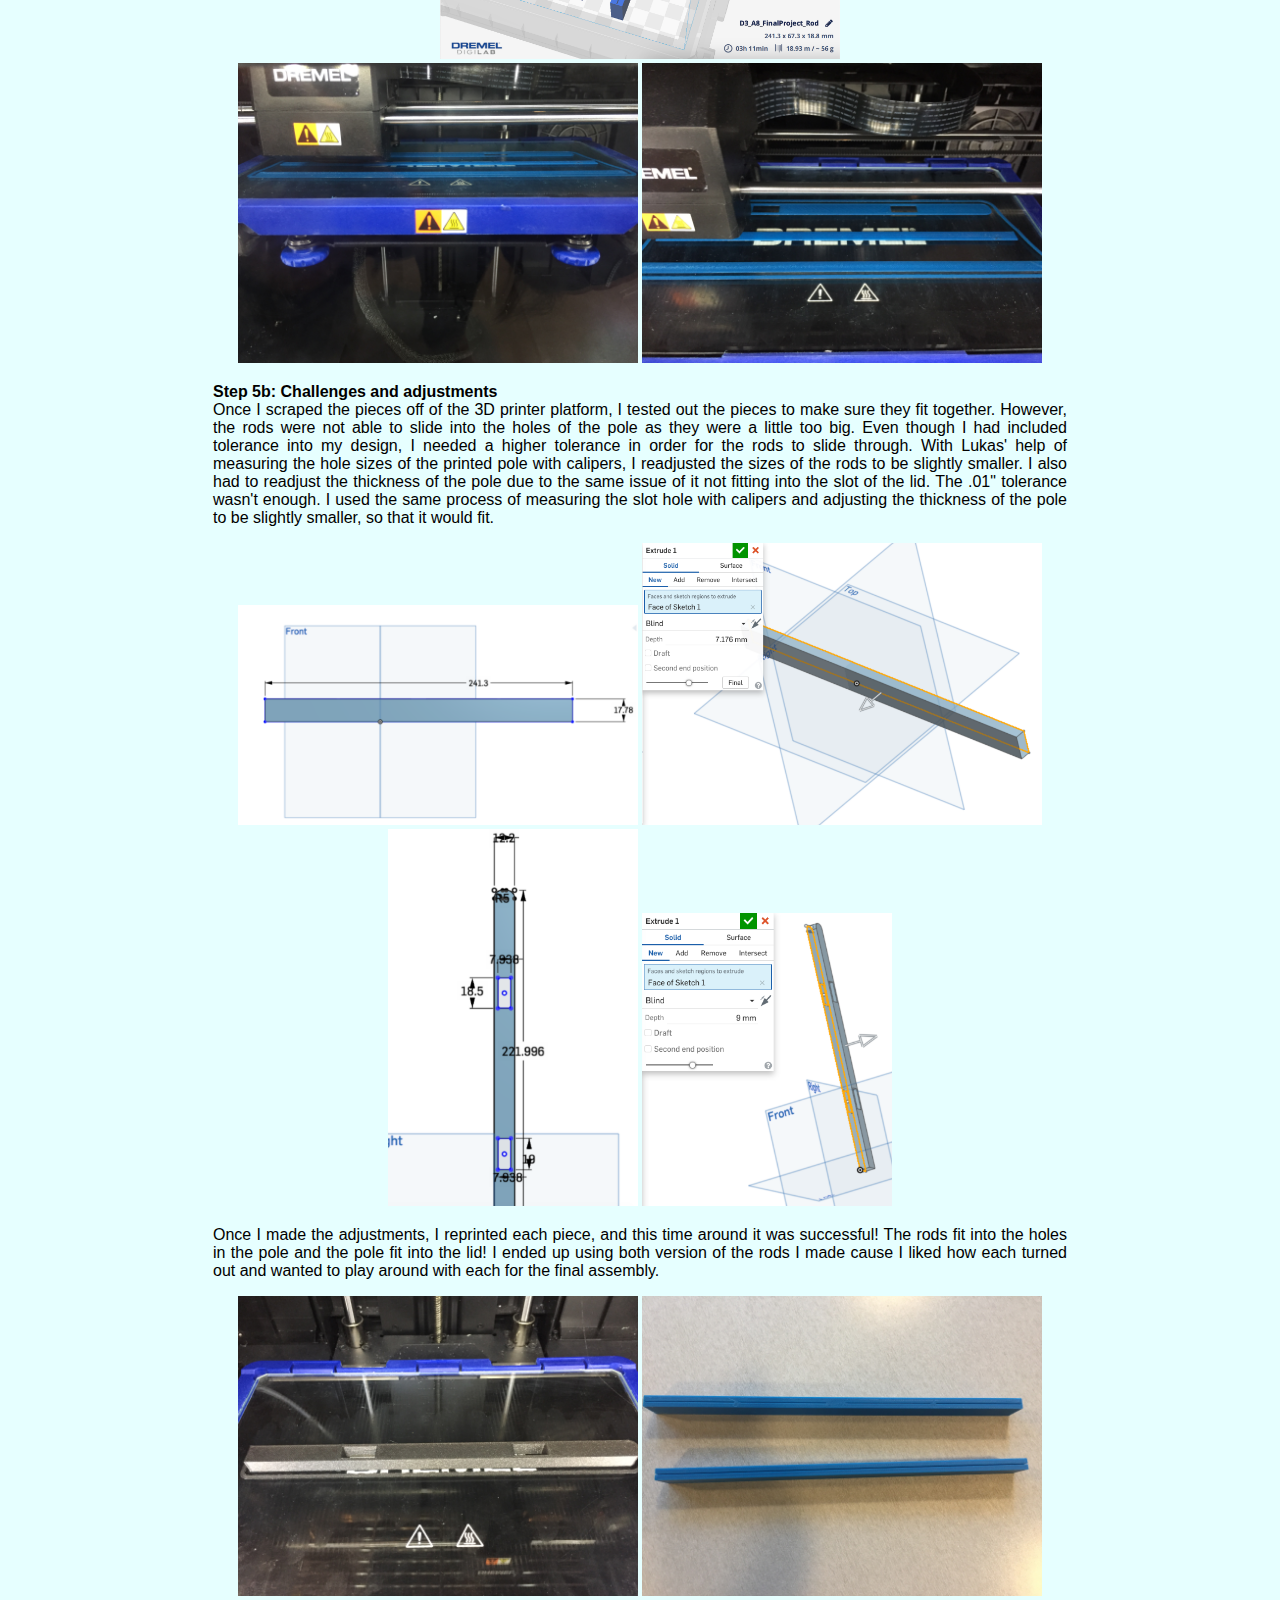
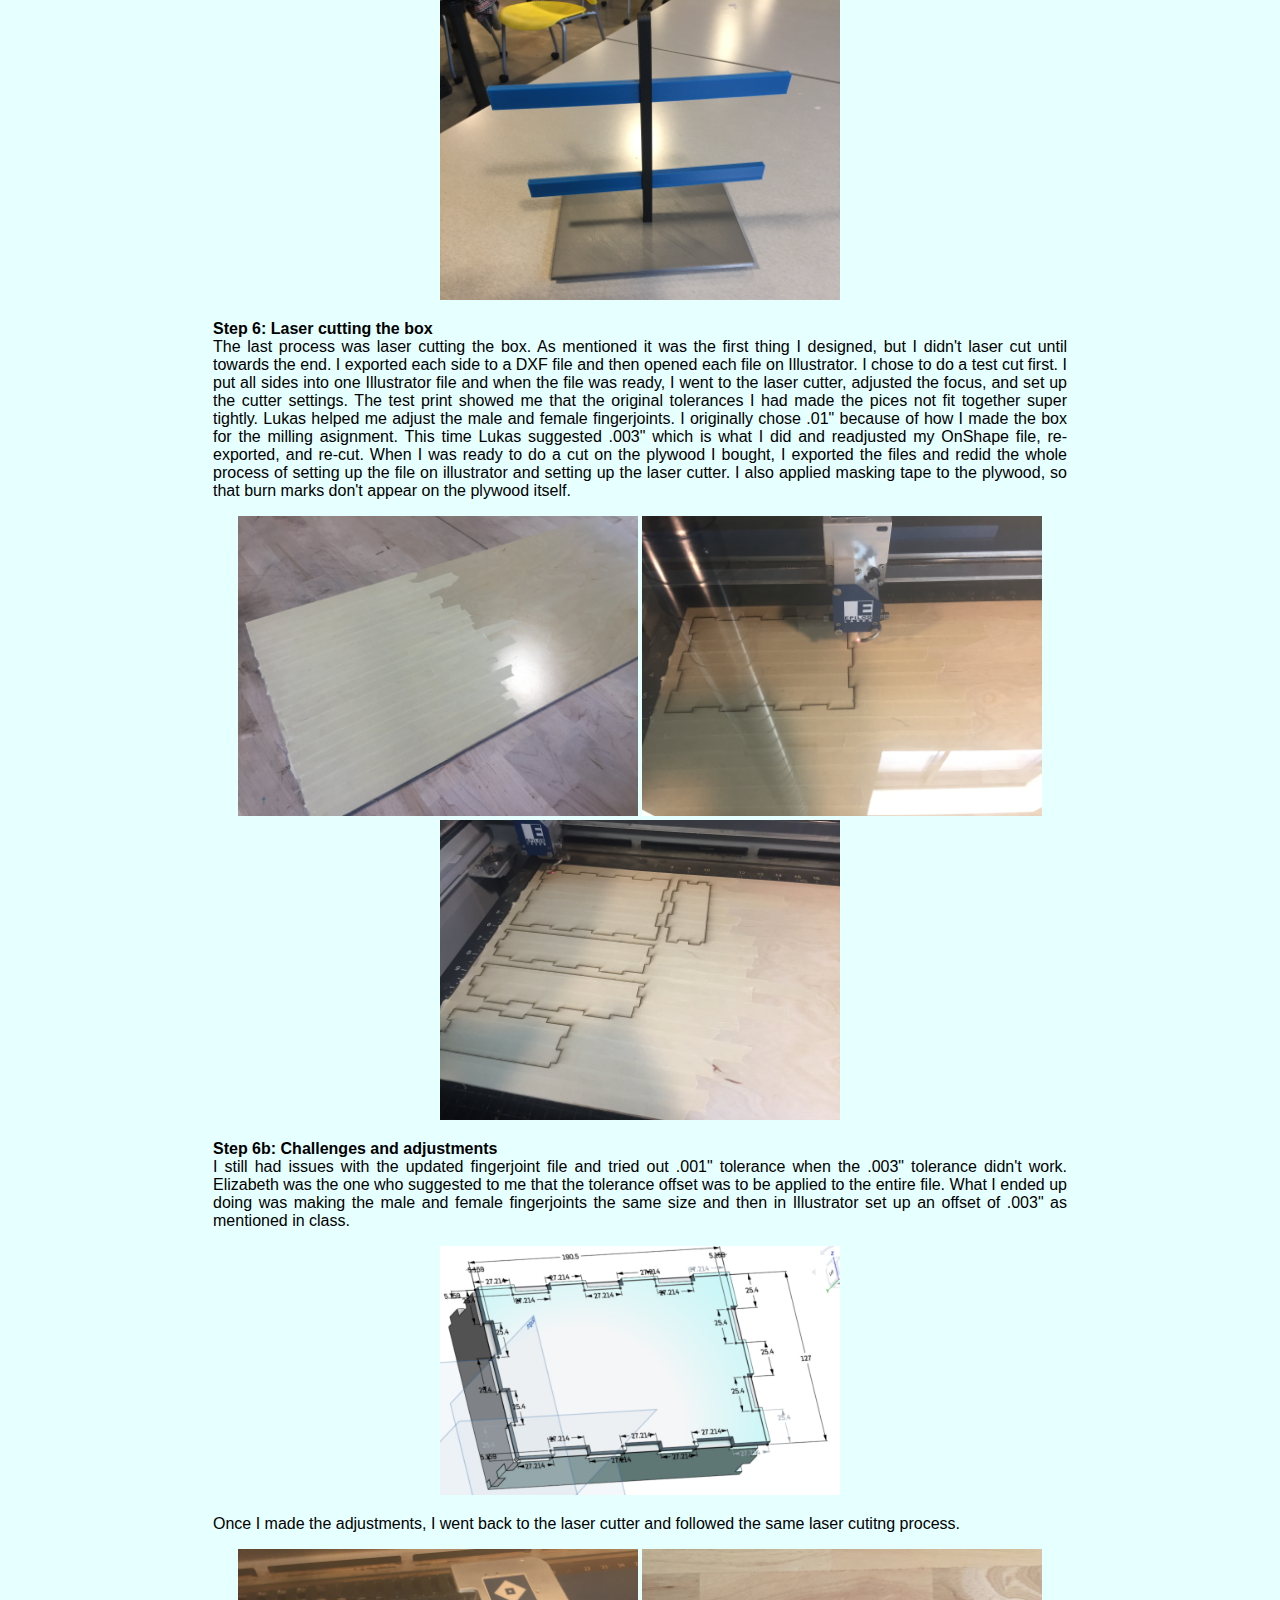
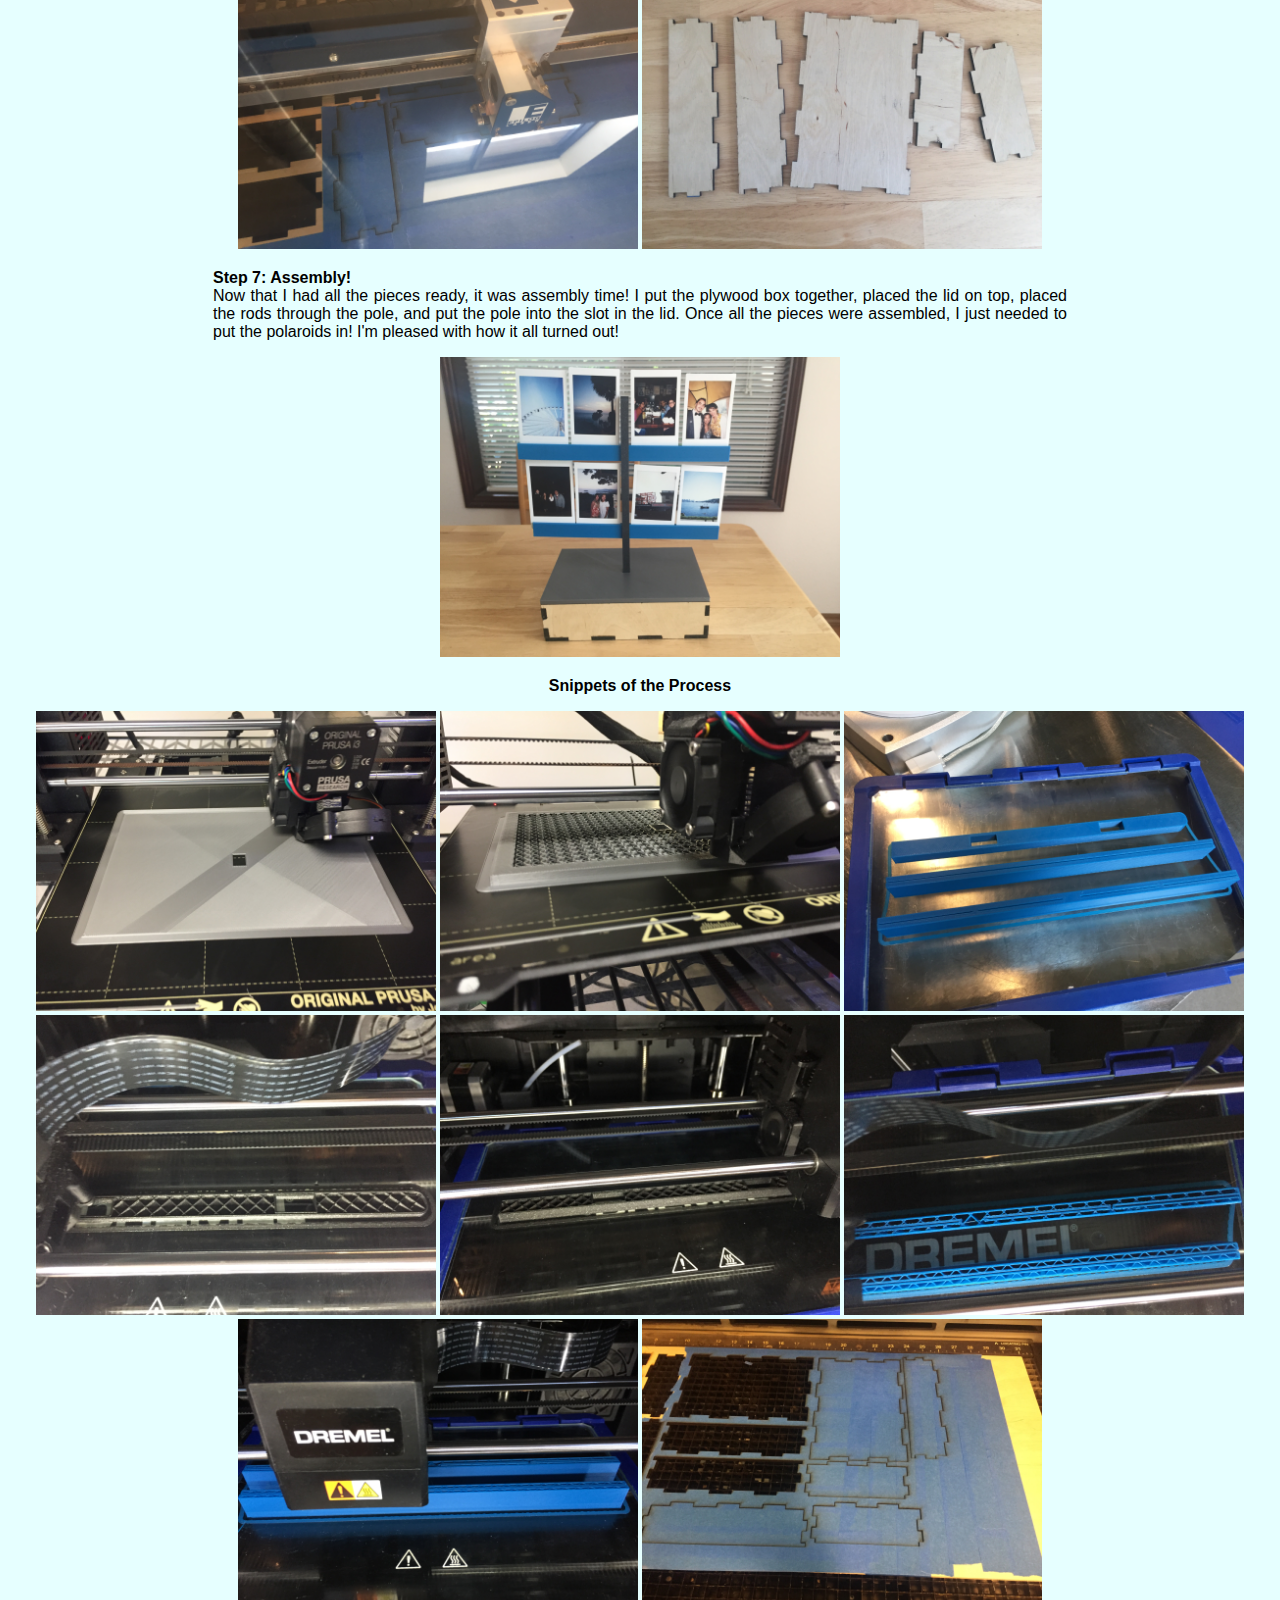
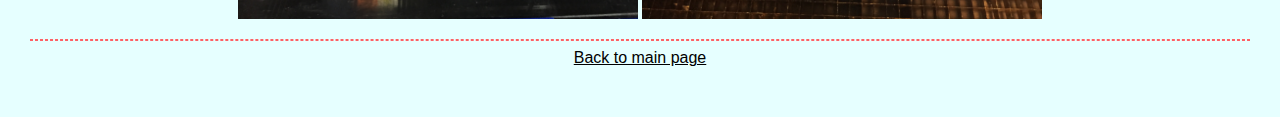
<file: assignment8.html>
<!DOCTYPE html>
<html>
    <head>
        <meta charset="utf-8">
        <meta name="viewport" content="width=device-width, maximum-scale=1.0" />

        <title>Hannah's HCDE 598 Digital Fabrication Page!</title>

        <link href="style.css" media="screen" rel="stylesheet" type="text/css" />

        <link rel="icon" href="favicon-32x32.png" type="image"/>

    </head>
    <body>

        <div class="header">
            <h1>Hannah's Assignment 8: Final Project!</h1>
            <p>
            <img src="A8_Final.JPG" width=400></img>
            </p>
            <img src="A8_PoleLid.gif" width="400"></img>
            <img src="A8_LidBox.gif" width="400"></img>
            <p>
            <b>Polaroid Photo Stand & Storage Box (all in one)</b>
            <br>
            <font size="2"><i>Specifically for Fujifilm Instax Mini</i></font>
            <p>
            Documentation and process are down below.
            </p>
            <hr></hr>

            <div class="content">
              <center><b><h3>Concept</h3></b></center>
              <br>
              The polaroid photo stand and storage box is exactly what it sounds like.
              It is a one piece unit where you can display your polaroid photos and store the rest in the storage box.
              This idea was inspired by a huge stack of polaroids I have in my desk drawer.
              I specifically have Fujifilm Instax polaroids.
              The one unit would consist of a box, a pole that sits on the lid, and rods that go through the pole.
              The box design will have finger joints, so the box can easily fit together.
              The lid will have a semi-closed slot where the pole will sit.
              The pole will have two holes where each rod will go through.
              The rods have slots for the polaroid photos.
              This idea can be utilized as a home decor item.
              So if you have polaroid photos and want a way to display them, you can consider this option!
              <p></p>

              <h3>Design</h3>
              Four techniques were used to execute this concept: CAD modeling on OnShape and Rhino, laser cutting, 3D printing, and interlocking parts.
              Components for this idea include a box, a lid, a center pole, and rods.
              I used CAD to design the entire piece.
              I used OnShape to create the box, center pole, and the rods, and I used Rhino to create the lid for the box.
              I chose Rhino for this part because of how comfortable I am with the program when it comes to boolean difference, boolean union and such.
              I used laser cutting to cut the box out of plywood.
              I used 3D printing for the lid, pole, and rods.
              Interlocking parts come into play with the fingerjoints on the box, the lid for the box, and where the rods intersect with the pole.
              Originally, I planned to 3D print clothespins from a file I found on Thingiverse.
              The clothespin would hold the polaroid and I would use twine to loop through the clothes pin and hang them from the rods.
              However, when I did a 3D print test of the clothespin for the sizing I wanted, it didn't work out.
              It was okay though because I had my backup idea!
              My backup idea was to create slots in the rod to stick the polaroids into.
              <p></p>

            </div>
              <hr></hr>
            <div class="list">
              <h3>Documentation</h3>
              <b>Source Files</b>
              <p></p>
              OnShape Links: <a href="https://cad.onshape.com/documents/341b7c2365ac0d34b3139428/w/ac1bf0b59fd19cb6eb0cf6df/e/8c489b69a9a3a53556514cbf" target="_blank">Box</a>,
              <a href="https://cad.onshape.com/documents/89500361c904630119f1dd45/w/1e36f97f24994a4418f92ec6/e/dae96313c64b2b59a3b2c37c" target="_blank">Center Pole</a>,
              <a href="https://cad.onshape.com/documents/125029f80bb4244432afa678/w/99da581d2ab85d9b932b7a28/e/464c689cb2a4f878fee6bc35" target="_blank">Rod</a>
              <br>
              <a href="https://drive.google.com/file/d/1nXi9avs_j82ocnizhqs8fNe8OX8cSKkN/view?usp=sharing" target="_blank">Rhino files for Lid and Rod</a>
              <br>
              <a href="https://drive.google.com/file/d/13rjSLVXH2k4-qmWg1pvB7P8AMzsEGYfk/view?usp=sharing" target="_blank">STLs for 3D Printing</a>
              <br>
              <a href="https://drive.google.com/file/d/1WBYNAiZf0n1MFRnAhSy4ErpsKewbvusN/view?usp=sharing" target="_blank">DXFs for Laser Cutting</a>
              <p></p>

              <b>Techniques</b>
              <ul>
              <li>CAD Modeling on OnShape & Rhino</li>
              <li>Laser Cutting</li>
              <li>3D Printing</li>
              <li>Interlocking Parts</li>
              </ul>
              <p></p>

              <b>Bill of Materials</b>
              <ul>
              <li>PLA Filament - Filament size dependent on 3D printer</li>
              <li>1/4 inch thick plywood (10"x14" is enough)</li>
              </ul>
              <p></p>

              <b>Dimensions</b>
              <ul>
              <li>Box: 7" x 5" x 2" (190mm x 127mm x 50.8mm)</li>
              <li>Lid: 7" x 5" x .37" (190mm x 127mm x 9.392mm)</li>
              <li>Pole: 8.75" x .48" x .35" (222mm x 12.2mm x 9mm)</li>
              <li>Rod (OnShape): 9.5" x .7" x .28" (241.3mm x 17.78mm x 7.176mm)</li>
              <li>Rod (Rhino): 9" x .7" x .28" (228.6mm x 17.78mm x 7.176mm)</li>
              <li>Polaroid: 3.39" x 2.13" x .51" (86.106mm x 54.102mm x 12.954mm)</li>
              </ul>
              <p></p>
            </div>

              <b>Machine Settings</b>
              <p></p>
              <img src="A8_Slic3rSettings.png" width="500"></img>
              <br>
              <font size="2">Prusa 3D Print Settings</font>
              <p></p>
              <img src="A8_DremelSettings.png" width="500"></img>
              <br>
              <font size="2">Dremel 3D Print Settings</font>
              <p></p>
              <img src="A8_DXF-AI.png" width="500"></img>
              <br>
              <font size="2">DXF to Illustrator Import Settings</font>
              <p></p>
              <img src="A8_Laser_Settings.png" width="500"></img>
              <br>
              <font size="2">Laser Cutter Settings for Plywood</font>
              <p></p>
              <hr></hr>

            <div class="list">
              <h3>TL;DR how to execute this on your own</h3>
              <ol type="1">
                <li>Get materials</li>
                  You only need 2 materials to make the polaroid photo stand and box.
                  These materials are listed in the Bill of Materials above.
                  <p></p>
                <li>Download files</li>
                  Download the STL and DXF files if you want to make the stand and box exactly like mine.
                  If you would like to make tweaks to the design, you can use the OnShape and Rhino files.
                  I used millimeters as my unit for both OnShape and Rhino.
                  For the rods, it's up to you which design you prefer - one overall slot across the rod or 1 slot per polaroid. Each rod holds 4 polaroids.
                  <p></p>
                <li>Get access to machines</li>
                  You'll need a laser cutter and a 3D printer to execute the idea.
                  The DXF files are for the laser cutter.
                  If you open the DXF files with Adobe Illustrator, make sure to scale to original size, 1 to 1 mm.
                  Applying masking tape to the plywood will help to avoid burn marks on the plywood.
                  Since plywood will be cut, set the laser cutter speed settings low and power and frequency high.
                  <br>
                  The STL files are for the 3D printer.
                  Make sure you check the build volume of the 3D printer as the rods are the longest piece at 9-9.25".
                  The poles and rods can be 3D printed at the same time on the same bed (again depending on build volume).
                  Since the lid is one bigger piece, 3D print it on its own.
                  <p></p>
                <li>Assemble pieces</li>
                  Once you have laser cut and 3D printed the pieces, it's time to put it all together!
                  Once the pieces are assembled, you can put the polaroid photos into the slots and inside the storage box!
              </ol>
              <p></p>
            </div>

            <hr></hr>

            <div class="content">
              <h3>My Entire Creation Process</h3>

              <b>Step 1: CAD modeling box and lid</b>
              <br>
              To kick off the whole process, I began with designing everything using CAD software.
              I started with the box (minus lid). I used OnShape to create a majority of the box.
              For me, OnShape is easier when creating pieces that need to be assembled together as well as making fingerjoint measurements as accurate as possible.
              I created the base of the box, the short side, and the longer side all in one document.
              The base of the box is 7" by 5". The short side is 5" by 2", and the longer side is 7" by 2".
              In my original design of the box, I made the female joints 0.01" bigger than the male joints.
              When I was done with creating each side, I extruded each sketch and then used the assembly feature on OnShape to see how the box would look like and to make sure the parts fit.
              <p>
                <center>
                  <img src="A8_Box_Initial.png" width="500"></img>
                  <br>
                  <font size="2">Units on OnShape and Rhino were in millimeters</font>
                </center>
              </p>

              Once I was finished with the box, I went to Rhino to design the lid.
              As mentioned, I used Rhino because I'm more familiar with its boolean tools.
              I created 2 rectangles. One to be the top part of the lid (7" x 5") and one for the inner lip.
              I extruded the rectangles and capped them. I aligned the smaller rectangle to be completely centered in the larger rectangle.
              I moved the small rectangle box in the Z direction so it was resting on the bottom of the larger rectangle box.
              Using boolean union, I joined the 2 rectangular boxes together.
              Then I created a tiny rectangle for the slot that is meant to be on the top of the lid. This is where the pole is to be placed.
              I extruded and capped the tiny rectangle, placed it in the center of the top of the lid, and used boolean difference to make the slot.

              <p>
                <center>
                  <img src="A8_Lid1.png" width="350"></img>
                  <img src="A8_Lid2.png" width="350"></img>
                  <img src="A8_Lid_Rhino.png" width="350"></img>
                </center>
              </p>

              The last things I had to design on CAD were the pole and the rods.
              However before designing them, I needed to test out my clothespin idea.
              <p></p>

              <b>Step 2: Testing out clothespin idea</b>
              <br>
              As mentioned in my proposal, I had a design idea of using clothespins to hold the polaroids and using twine to hang the clothespins from the rods kind of like a jewelry stand.
              However, I wasn't sure how executable this idea was.
              I found a clothespin STL file on Thingiverse that had a spring that can be 3D printed.
              The issues were that I needed to resize the clothespin to make them much smaller and to add holes to the top of the pegs, so twine can go through.
              When I resized the clothespin and added the hole, I did a 3D print test.
              The 3D print didn't turn out, and I didn't want to spend too much time adjusting and readjusting to make the idea work.
              Additionally I needed the clothespins to be tiny because of the limited height of the pole due to 3D printer build volume constraints.
              I already knew the dimensions of a polaroid and to leave extra room and build within build volume constraints, the clothespins just weren't going to cut it.
              Fortunately, I had a backup idea!
              Inspired by the connector pieces I made for the lamp assignment, I decided to make rods that had slots, so the polaroids can slide into them and be displayed that way.
              <p></p>

              <b>Step 3: 3D printing the lid</b>
              <br>
              After my test clothespin 3D print, I went ahead and started the 3D print for the lid.
              Fortunately, I didn't have to make adjustments as the clothespin is separately designed from the box.
              I used a Prusa 3D printer for the lid.
              I sliced the file using Slic3r and put the gcode into an SD card.
              I put the SD card into an available Prusa printer and started the print!
              A CoMotion staff member helped me get started by cleaning the platform and showing me how to use the printer.
              <p>
                <center>
                  <img src="A8_PrusaProcess1.JPG" width="400"></img>
                  <img src="A8_PrusaProcess4.JPG" width="400"></img>
                </center>
              </p>
              The print took 7.5 hours, but it was a success! I picked up my print from Fluke CoMotion the next day.
              <p>
                <center>
                  <img src="A8_Lid.JPG" width="400"></img>
                </center>
              </p>

              <b>Step 4: CAD modeling</b>
              <br>
              After I started the 3D printing process for the lid of the box, it was time to continue working on CAD for the pole and rods.
              As I mentioned, my clothespin print test didn't work out as expected, so I decided to go with my backup plan to alleviate stress from perfecting one idea.
              For the backup plan, I needed to design the rods so they would have slots that the polaroid can slide into and will hold up the polaroids.
              The pole would need two holes for the rods to slide into, and the placement of the holes also need the right spacing between them for the polaroids to be displayed nicely.
              I first started with the design of the pole.
              Knowing my build volume constraint of the 3D printer and the size of a Fujifilm instax mini polaroid, I chose the height of the pole to be 8.75".
              I chose this to allow space for 2 rows of polaroids to be displayed and still have room between the bottom rod and the lid of the box.
              I used OnShape to design the pole. The thickness of the pole was based on the size of the slot I made on the lid which was .5" x .4".
              Having tolerance in mind I made the pole .01" smaller than the slot.
              Knowing the width of the pole, I was able to determine the width and height of the hole (.31" x .75").
              I chose .75" because the bottom portion of the polaroid is .62", so I wanted to make the slot for the rods .5".
              I spaced the holes a little over 3" apart, so the polaroids in the bottom row can sit comfortable without hitting the upper rod.
              <p>
                <center>
                  <img src="A8_Pole_OnShape.png" width="250"></img>
                </center>
              </p>
              Once I was done designing the pole, I designed two types of rods. I designed one rod on OnShape and one on Rhino.
              I designed two types because I wasn't sure how I wanted the slots to be on the rod.
              One rod had just one slot across the length of the rod, and the other had 4 slots created - 1 slot 1 polaroid.
              I made the rod with the one overall slot on Rhino because of its design simplicity and ease of use of the tools I needed (rectangle, extrusion, cap, boolean difference).
              I made the other rod on OnShape to utilize the linear translate tool to evenly space the 4 slots and to have more control moving and aligning extrusions and such.
              The one overall slot rod on Rhino is 9" wide with a slot of .51" (thickness of polaroid).
              In hindsight, I would've made the slot a little wider for the polaroids to go in more easily.
              I made the 4 slot rod a little longer to get spacing between slots and to have proper spacing in the center for where the rod and pole intersect.
              Initially I made the extrusion and height of the rods .01 in smaller than the hole due to tolerance.
              <p>
                <center>
                  <img src="A8_Rod_Rhino.png" width="400"></img>
                  <br>
                  <img src="A8_Rod_OnShape.png" width="400"></img>
                </center>
              </p>

              <b>Step 5: 3D printing the pole and rods</b>
              <br>
              Once the CAD files for the pole and each version of the rods were ready, I exported them into STL files.
              For the OnShape CAD files, I exported them into Rhino first then to STL due to a weird sizing issue that happens when I export into an STL file straight away from OnShape.
              I opened all the STL files with DigiLab to have them print in one sitting.
              This time I used the Dremel Digilab printer as I prefer the more flexible hours of the MILL.
              I sliced the file and saved it to a USB, found an open printer, and started the printing process.
              A few hours later, the print was done.
              <p>
                <center>
                  <img src="A8_Dremel_FirstPrint.png" width="400"></img>
                  <br>
                  <img src="A8_DremelProcess_All1.JPG" width="400"></img>
                  <img src="A8_DremelProcess_All2.JPG" width="400"></img>
                </center>
              </p>

              <b>Step 5b: Challenges and adjustments</b>
              <br>
              Once I scraped the pieces off of the 3D printer platform, I tested out the pieces to make sure they fit together.
              However, the rods were not able to slide into the holes of the pole as they were a little too big.
              Even though I had included tolerance into my design, I needed a higher tolerance in order for the rods to slide through.
              With Lukas' help of measuring the hole sizes of the printed pole with calipers, I readjusted the sizes of the rods to be slightly smaller.
              I also had to readjust the thickness of the pole due to the same issue of it not fitting into the slot of the lid.
              The .01" tolerance wasn't enough. I used the same process of measuring the slot hole with calipers and adjusting the thickness of the pole to be slightly smaller, so that it would fit.
              <p>
                <center>
                  <img src="A8_Rod_Measurement.png" width="400"></img>
                  <img src="A8_Rod_Extrusion.png" width="400"></img>
                  <br>
                  <img src="A8_Pole_Measurements.png" width="250"></img>
                  <img src="A8_Pole_Extrusion.png" width="250"></img>
                </center>
              </p>
              Once I made the adjustments, I reprinted each piece, and this time around it was successful!
              The rods fit into the holes in the pole and the pole fit into the lid!
              I ended up using both version of the rods I made cause I liked how each turned out and wanted to play around with each for the final assembly.
              <p>
                <center>
                  <img src="A8_Pole.JPG" width="400"></img>
                  <img src="A8_Rods.jpg" width="400"></img>
                  <img src="A8_PoleRodsAssembled.JPG" width="400"></img>
                </center>
              </p>

              <b>Step 6: Laser cutting the box</b>
              <br>
              The last process was laser cutting the box.
              As mentioned it was the first thing I designed, but I didn't laser cut until towards the end.
              I exported each side to a DXF file and then opened each file on Illustrator.
              I chose to do a test cut first.
              I put all sides into one Illustrator file and when the file was ready, I went to the laser cutter, adjusted the focus, and set up the cutter settings.
              The test print showed me that the original tolerances I had made the pices not fit together super tightly.
              Lukas helped me adjust the male and female fingerjoints. I originally chose .01" because of how I made the box for the milling asignment.
              This time Lukas suggested .003" which is what I did and readjusted my OnShape file, re-exported, and re-cut.
              When I was ready to do a cut on the plywood I bought, I exported the files and redid the whole process of setting up the file on illustrator and setting up the laser cutter.
              I also applied masking tape to the plywood, so that burn marks don't appear on the plywood itself.
              <p>
                <center>
                  <img src="A8_Plywood.JPG" width="400"></img>
                  <img src="A8_Laser1.jpg" width="400"></img>
                  <img src="A8_Laser2.JPG" width="400"></img>
                </center>
              </p>

              <b>Step 6b: Challenges and adjustments</b>
              <br>
              I still had issues with the updated fingerjoint file and tried out .001" tolerance when the .003" tolerance didn't work.
              Elizabeth was the one who suggested to me that the tolerance offset was to be applied to the entire file.
              What I ended up doing was making the male and female fingerjoints the same size and then in Illustrator set up an offset of .003" as mentioned in class.
              <p>
                <center>
                  <img src="A8_Box_OnShape.png" width="400"></img>
                </center>
              </p>

              Once I made the adjustments, I went back to the laser cutter and followed the same laser cutitng process.
              <p>
                <center>
                  <img src="A8_Laser3.JPG" width="400"></img>
                  <img src="A8_PlywoodPieces.jpg" width="400"></img>
                </center>
              </p>

              <b>Step 7: Assembly!</b>
              <br>
              Now that I had all the pieces ready, it was assembly time!
              I put the plywood box together, placed the lid on top, placed the rods through the pole, and put the pole into the slot in the lid.
              Once all the pieces were assembled, I just needed to put the polaroids in!
              I'm pleased with how it all turned out!
              <p>
                <center>
                  <img src="A8_Final_Assembled.JPG" width="400"></img>
                </center>
              </p>
            </div>

            <p></p>
            <b>Snippets of the Process</b>
            <p>
              <center>
                <img src="A8_PrusaProcess2.JPG" width="400"></img>
                <img src="A8_PrusaProcess3.JPG" width="400"></img>
                <img src="A8_Dremel_All_Done.JPG" width="400"></img>
                <img src="A8_Dremel_Pole1.JPG" width="400"></img>
                <img src="A8_Dremel_Pole2.JPG" width="400"></img>
                <img src="A8_Dremel_Rods1.JPG" width="400"></img>
                <img src="A8_Dremel_Rods2.JPG" width="400"></img>
                <img src="A8_Laser4.jpg" width="400"></img>
              </center>
            </p>
            <hr></hr>

            <a href="https://hcnursalim.github.io">Back to main page</a>

            <div class="blankspace">
            </div>

        </div>

    </body>
</html>
</file>
<file: style.css>
html, body {
  padding: 0 0 0 0;
  margin: 0;
  font-family: 'helvetica', 'arial', 'sans';
  background: #e6ffff;    //background color for header section
}

h1,h2,h3,h4 {
  text-align: center;
  font-family: 'helvetica', 'arial', 'sans';
  }


a {
  color: #000;    //text color
}

hr{
    border-color: #FF6165;
    border-style: dashed;
}

.header {
  text-align: center;
  color: #000;
  height: 600px;
  padding: 30px 30px 30px;
}

.header h1 {
  font-size: 50px;
  }

.assignments{
  text-align: center;
}

.assignment {
  font-size: 12px;
  line-height: 24px;
  font-family: 'helvetica', 'arial', 'sans';
  padding: 20px 20px 20px 30px;
  width: 250px;
  height: 350px;
  /*
  float: left; this aligns assignments to left
  */
  display: inline-block; //this aligns assignments to center
}

.assignment a {
    color: #000;
    text-decoration: none;
}

.assignment a:hover {
  background: #FF6165;
  color: #FF6165;
  text-decoration: none;
}


.footer {
    width: 1100px;
    float: left;
    padding: 300px 0px 30px 30px;
}

.widebody {
    width: 800px;
    padding: 0px 30px 30px 30px;
}

.widebody a {
}

.widebody a:hover {
  background: #FF6165;
  color: #FFF;
  text-decoration: none;
}

.content {
  text-align: justify;
  padding-left: 15%;
  padding-right: 15%;
}

.blankspace{
  height: 50px;
}

.rotate90{
  padding-top: 12%;
  transform: rotate(90deg);
}

.list {
  text-align: justify;
  padding-left: 25%;
  padding-right: 25%;
}
</file>
